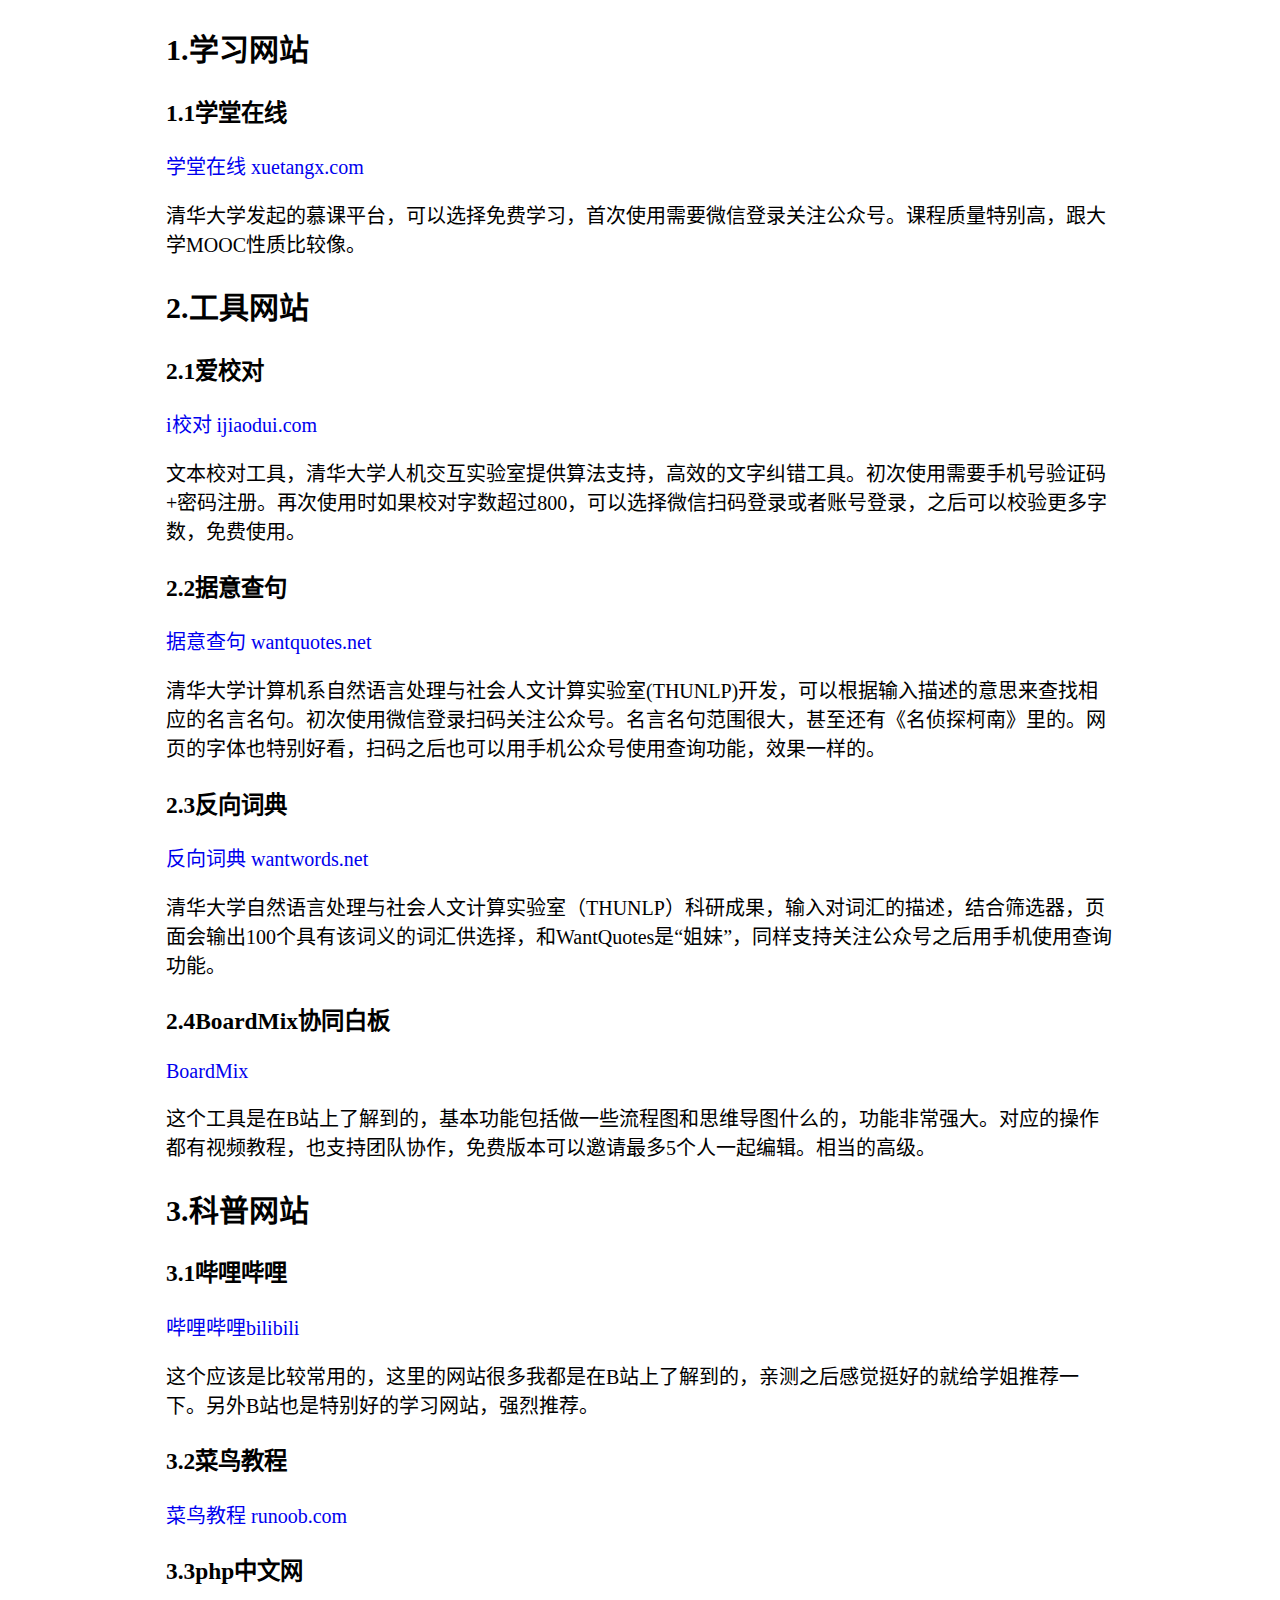
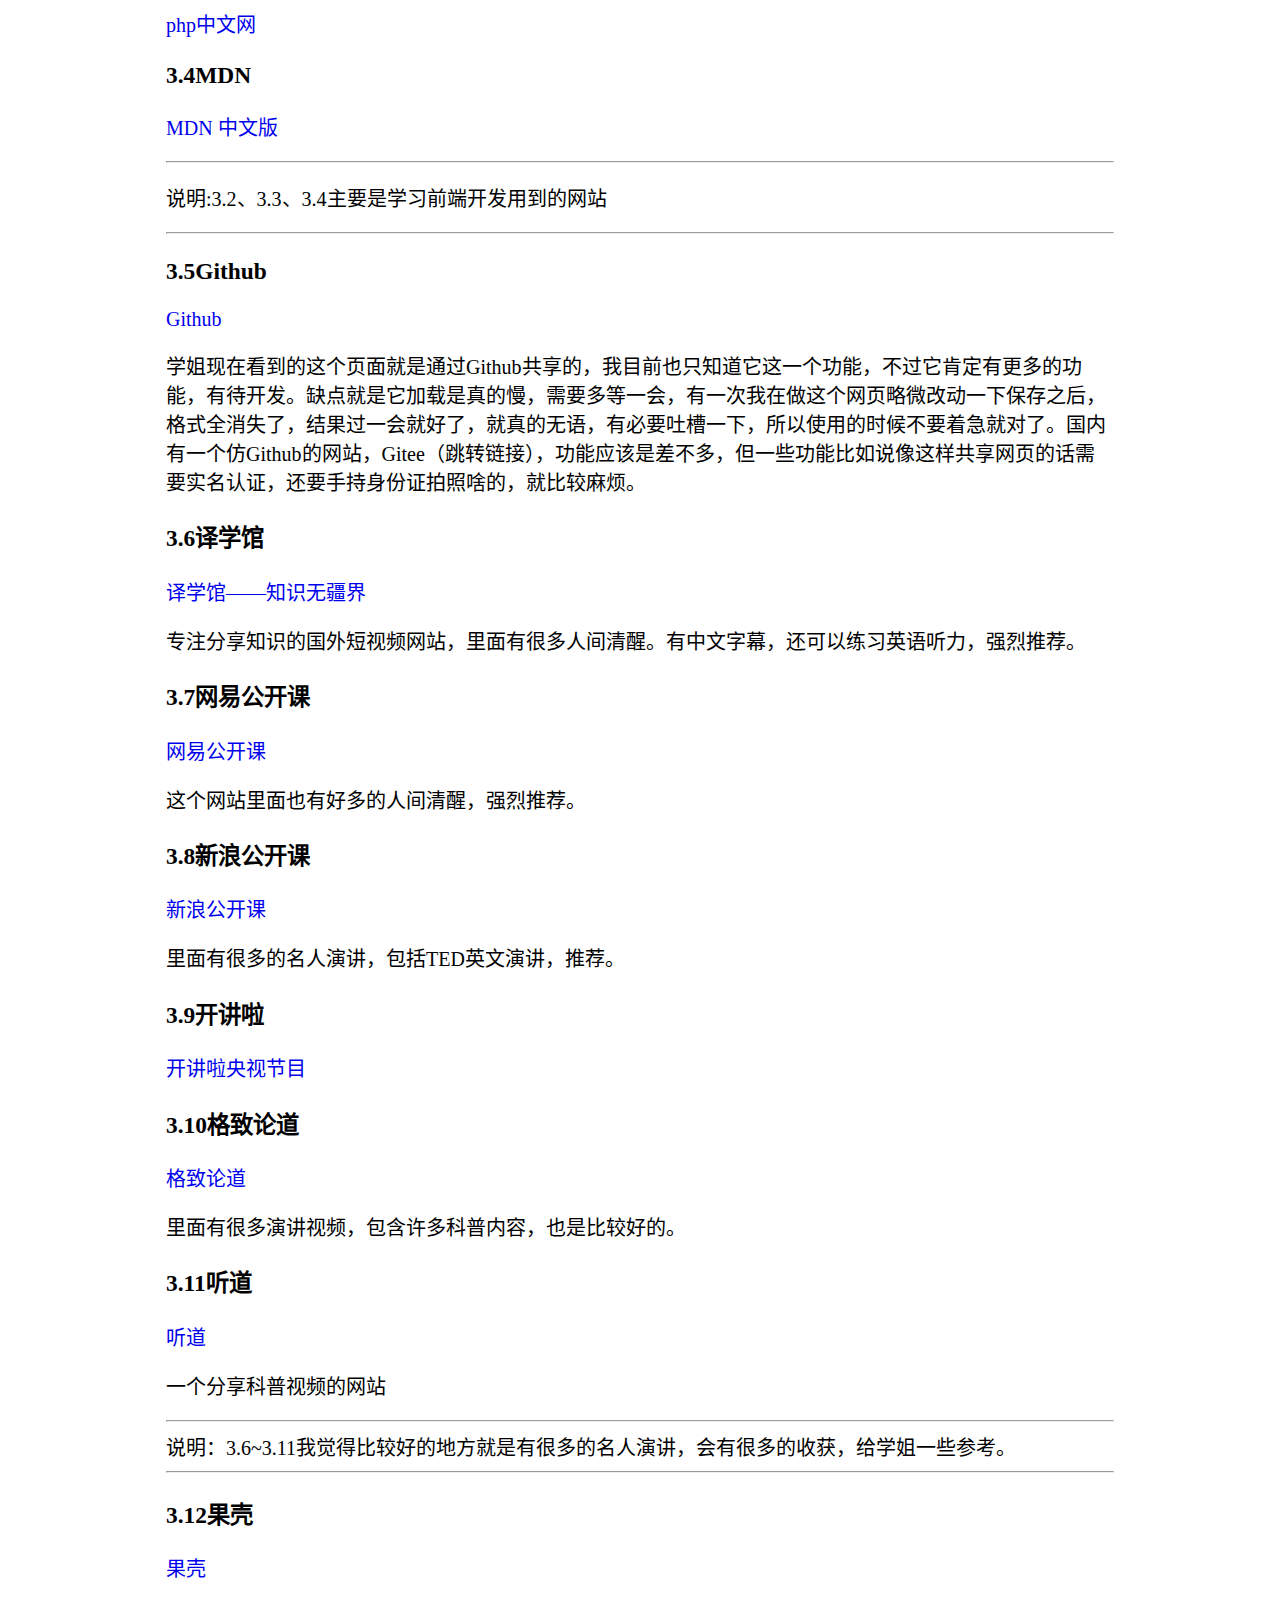
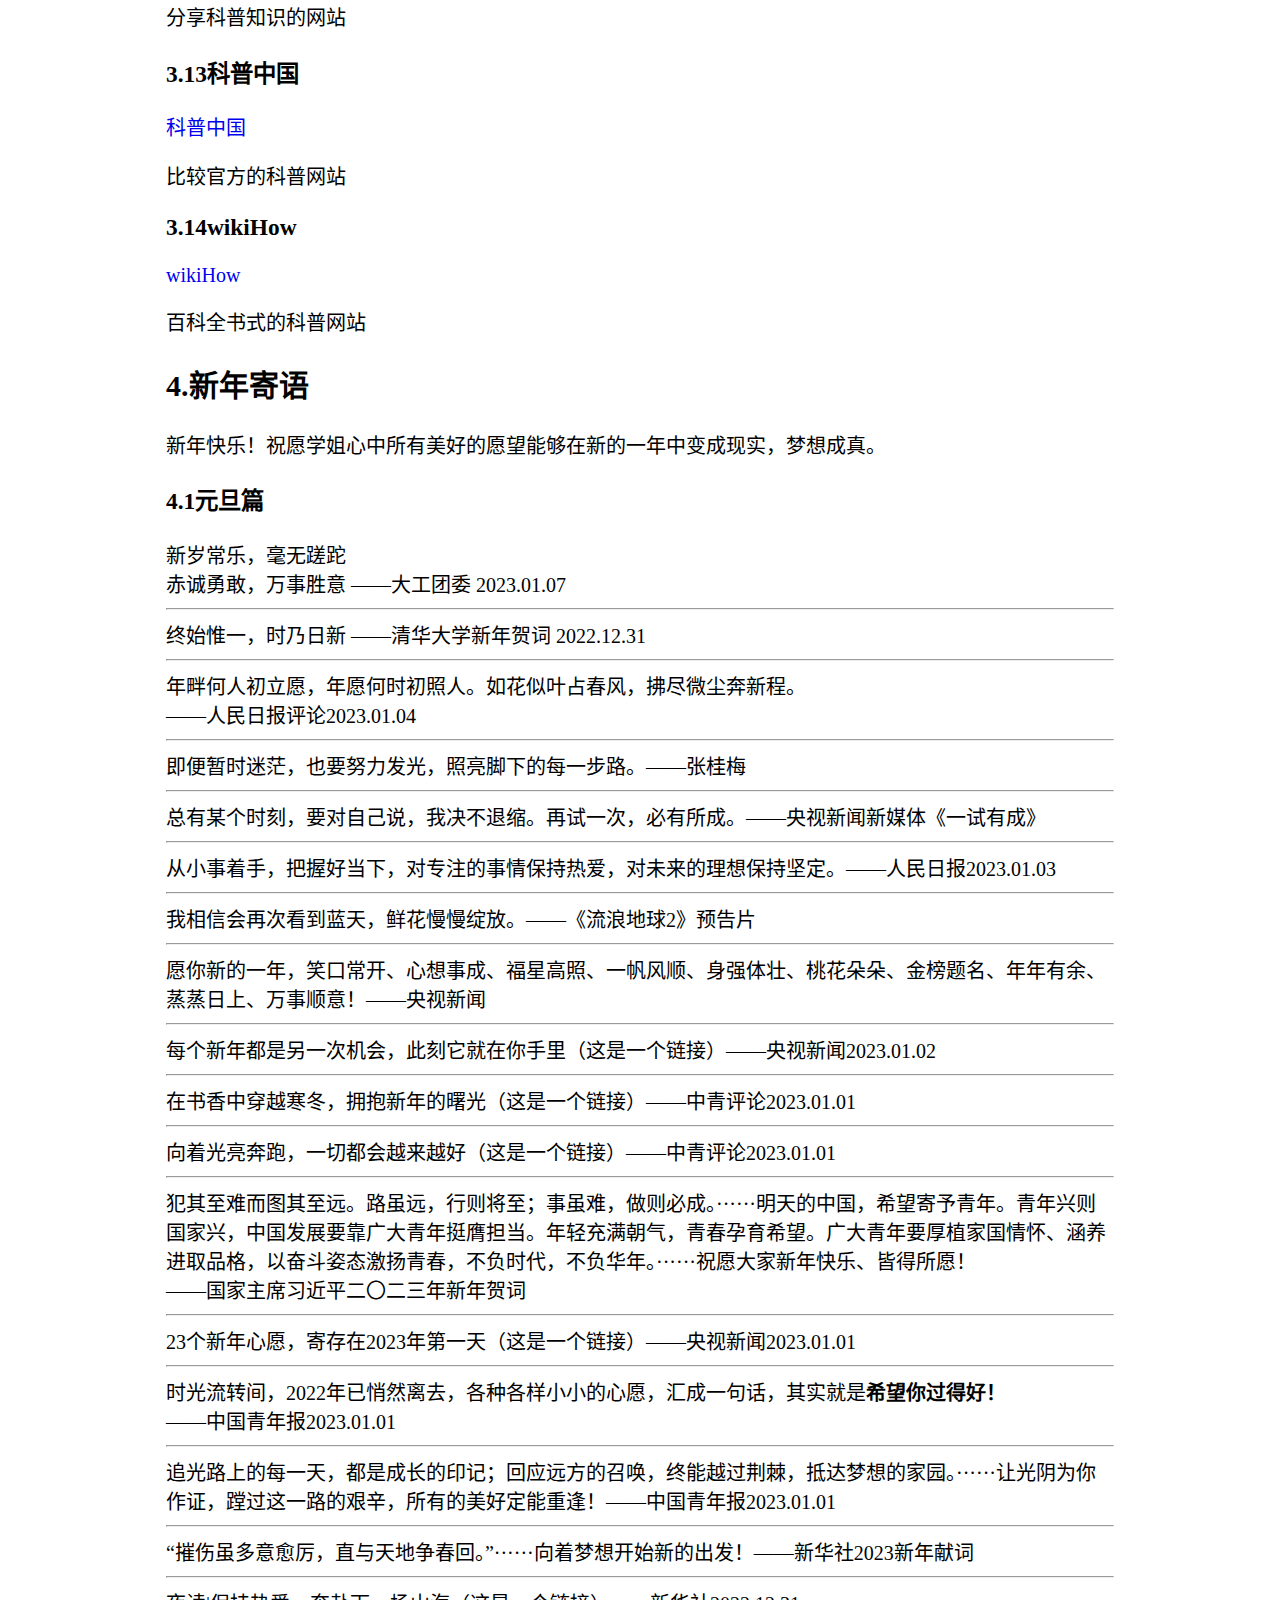
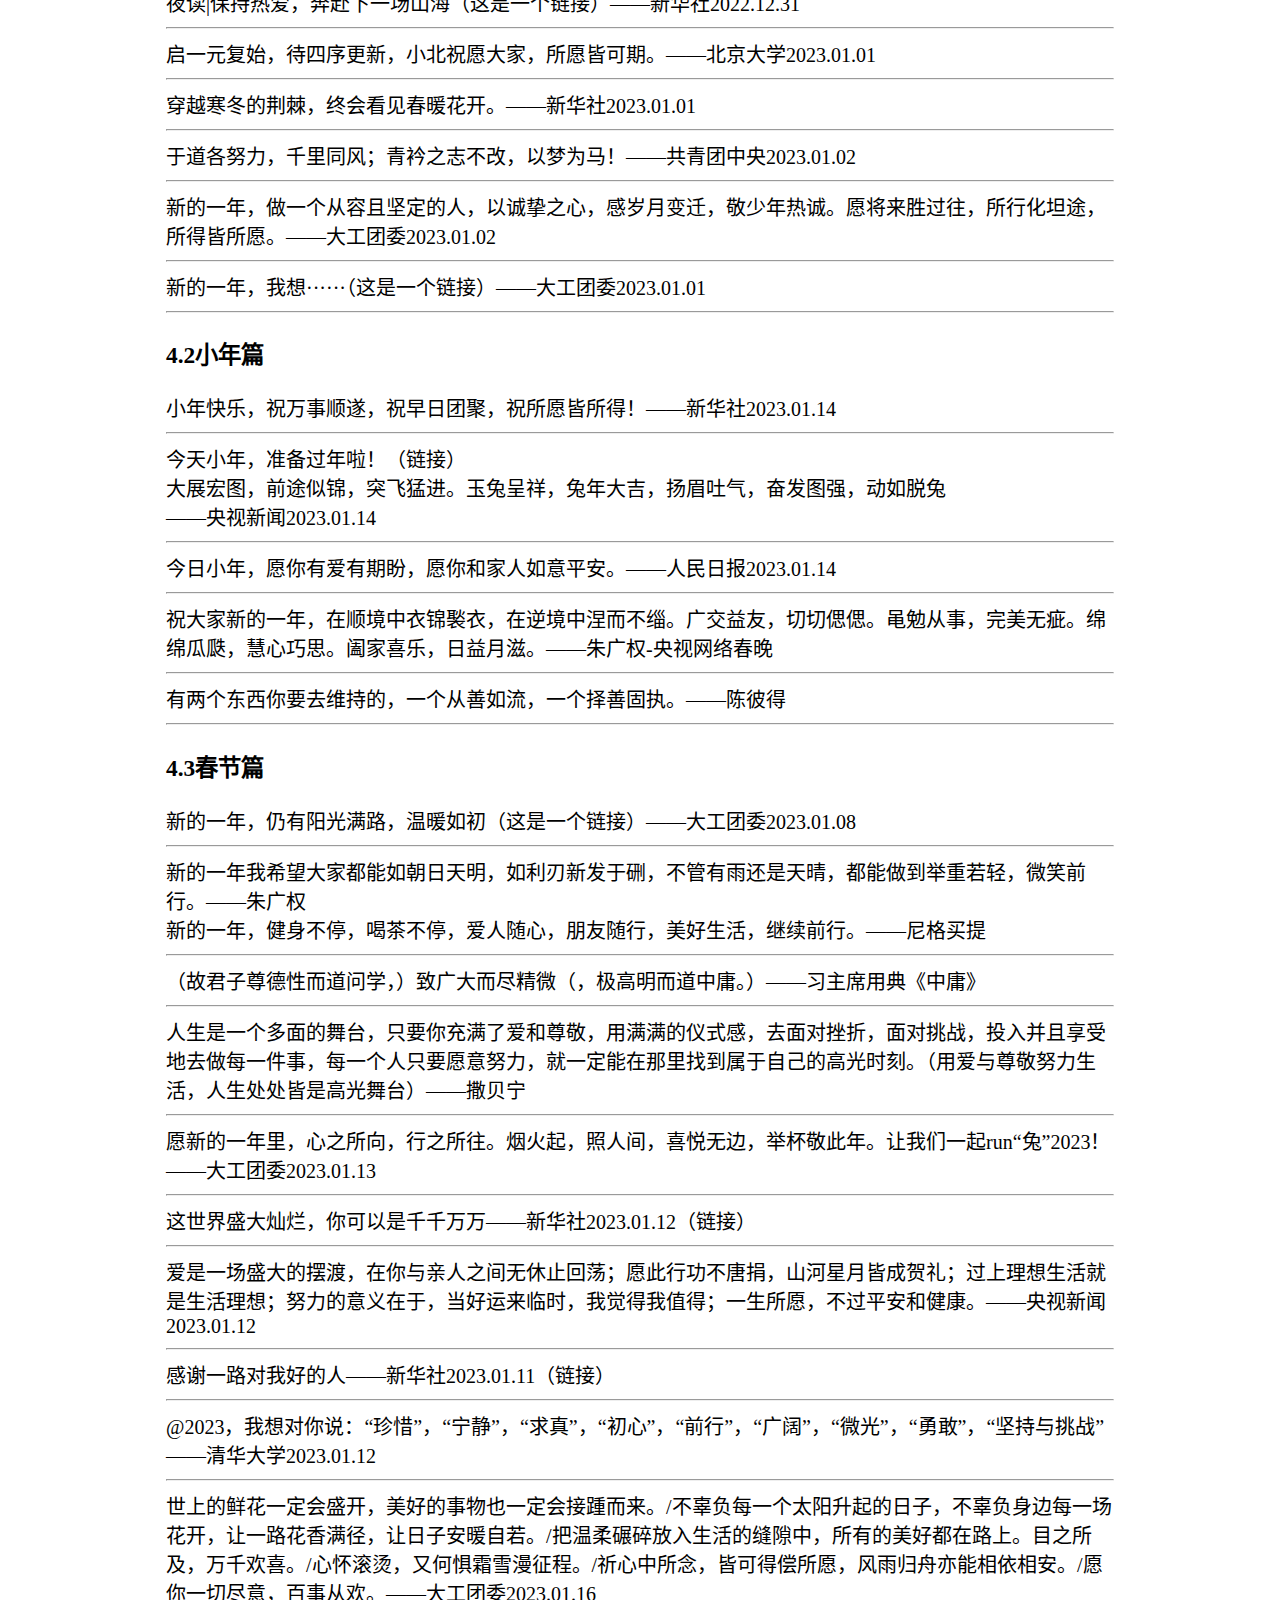
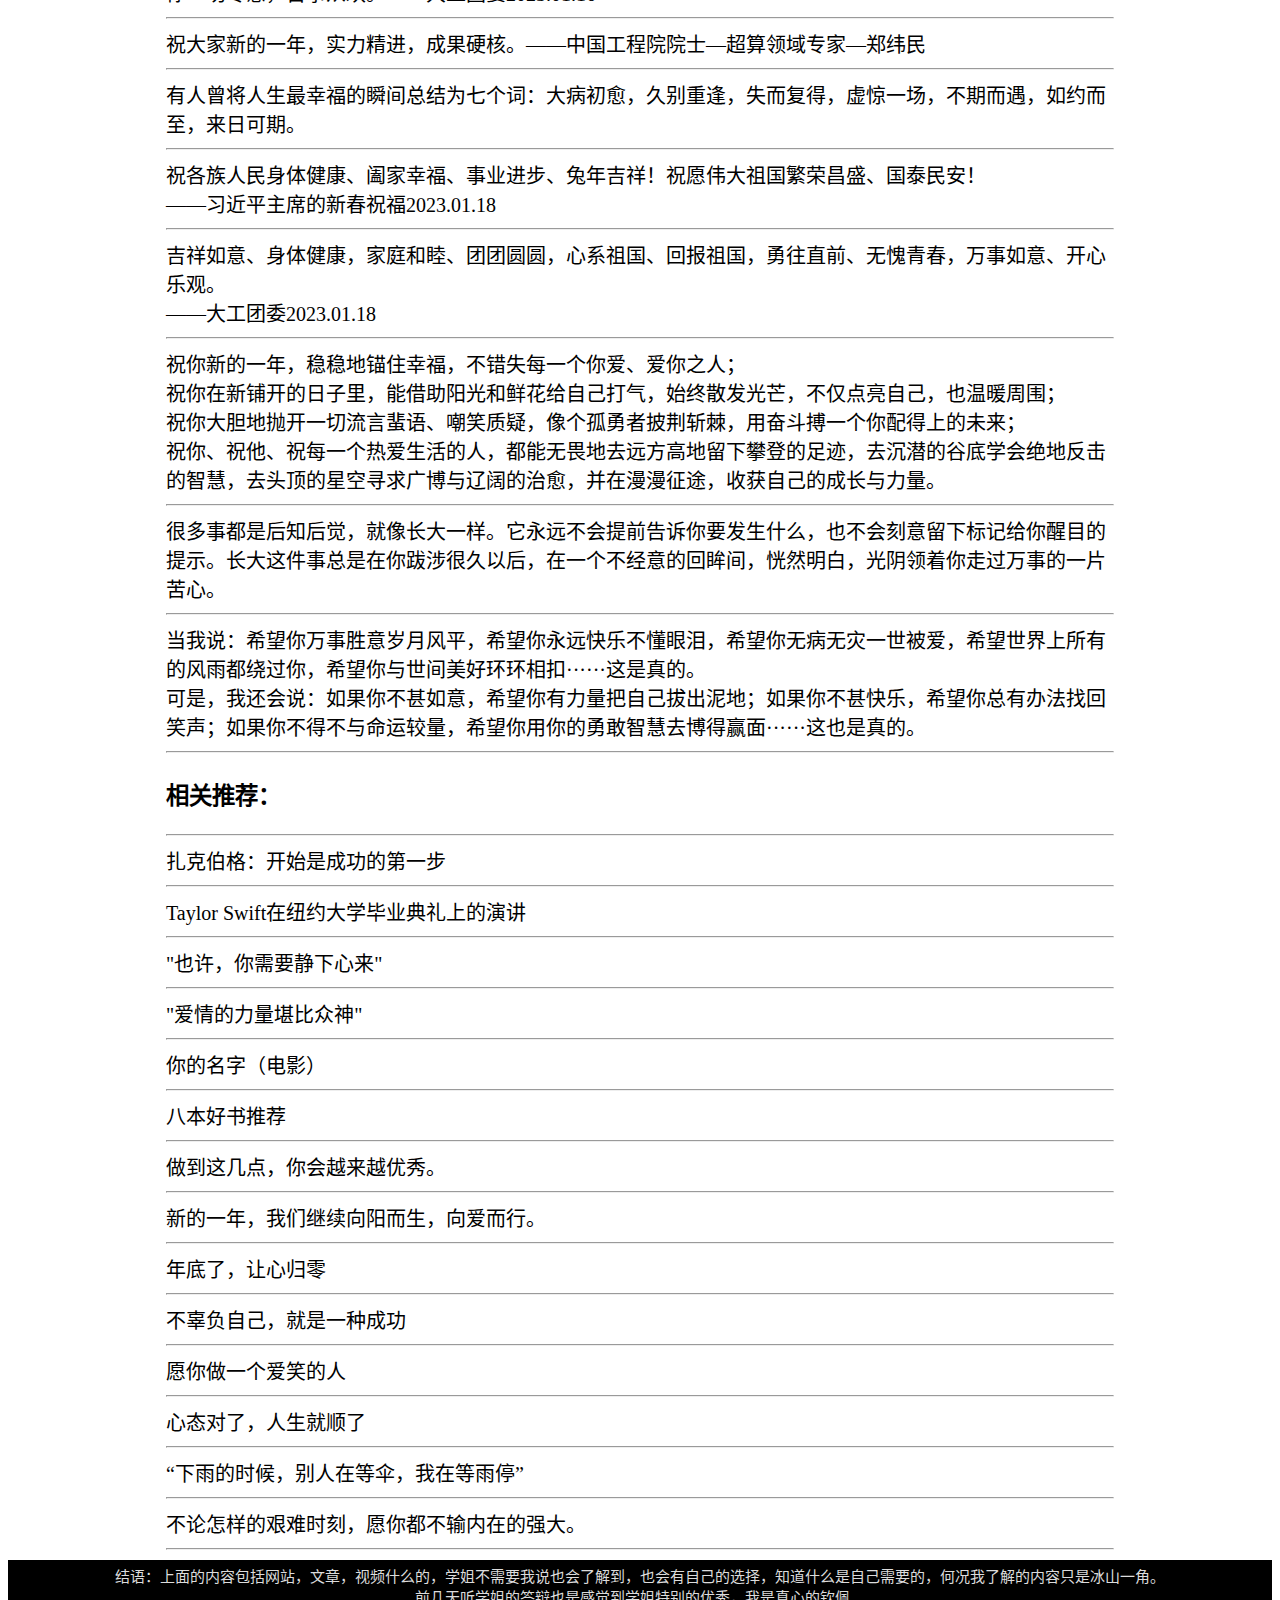
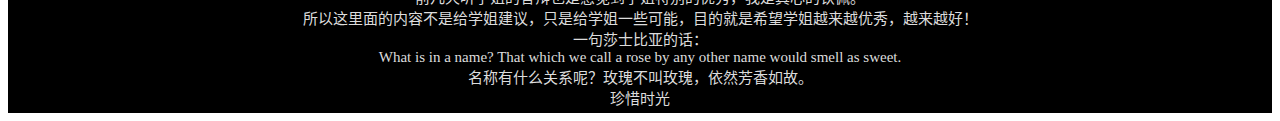
<file: happynewyear.html>
<!DOCTYPE html>
<html lang="zh-CN">
  <head>
    <meta charset="utf-8" />
    <meta http-equiv="X-UA-Compatible" content="IE=edge" />
    <meta name="viewport" content="width=device-width, initial-scale=1.0, user-scalable=no"/>
    <title>新年快乐</title>
    <meta name="author" content="珍惜，时光。" />
    <style>
body {
  font-size: 20px;
}

header {
  font-size: 60px;
  text-align:center;
  }


div{
  margin-top:10;
}
footer{
  height:fit-content;
  clear:both;
  background-color: black;
  color:gainsboro;
  font-size: 15px;
  text-align: center;
  padding:5px;
}
section{
  height:fit-content;
  width:75%;
    margin: auto;
}
a:link {
  text-decoration: none;
}
a:visited {
  text-decoration: none;
}
a:hover {
  text-decoration: underline;
}
a.one:link {
  text-decoration: none;
  color: black;
}
a.one:visited {
  text-decoration: none;
  color: black;
}
a.one:hover {
  text-decoration: underline;
  color: black;
}
    </style>
  </head>
  <body>
    
   
    <div >
      <section>
     
    <h2>1.学习网站</h2>
      <h3>1.1学堂在线</h3>
      <p>
        <a href="https://www.xuetangx.com/" target="_blank"
          >学堂在线 xuetangx.com</a
        >
      </p>

      <p>
        清华大学发起的慕课平台，可以选择免费学习，首次使用需要微信登录关注公众号。课程质量特别高，跟大学MOOC性质比较像。
      </p>
      
    <h2>2.工具网站</h2>
      <h3>2.1爱校对</h3>
      <p>
        <a href="https://www.ijiaodui.com" target="_blank"
          >i校对 ijiaodui.com</a
        >
      </p>
      <p>
        文本校对工具，清华大学人机交互实验室提供算法支持，高效的文字纠错工具。初次使用需要手机号验证码+密码注册。再次使用时如果校对字数超过800，可以选择微信扫码登录或者账号登录，之后可以校验更多字数，免费使用。
        <br />
      </p>
      <h3>2.2据意查句</h3>
      <p>
        <a href="https://wantquotes.net/" target="_blank"
          >据意查句 wantquotes.net</a
        >
      </p>
<p>清华大学计算机系自然语言处理与社会人文计算实验室(THUNLP)开发，可以根据输入描述的意思来查找相应的名言名句。初次使用微信登录扫码关注公众号。名言名句范围很大，甚至还有《名侦探柯南》里的。网页的字体也特别好看，扫码之后也可以用手机公众号使用查询功能，效果一样的。</p>
      <h3>2.3反向词典</h3>
      <p>
        <a href="https://wantwords.net/" target="_blank"
          >反向词典 wantwords.net</a
        >
      </p>
      <p>清华大学自然语言处理与社会人文计算实验室（THUNLP）科研成果，输入对词汇的描述，结合筛选器，页面会输出100个具有该词义的词汇供选择，和WantQuotes是“姐妹”，同样支持关注公众号之后用手机使用查询功能。</p>
<h3>2.4BoardMix协同白板</h3>
<p><a href="https://boardmix.cn/"target="_blank">BoardMix</a></p>
<p>这个工具是在B站上了解到的，基本功能包括做一些流程图和思维导图什么的，功能非常强大。对应的操作都有视频教程，也支持团队协作，免费版本可以邀请最多5个人一起编辑。相当的高级。</p>

 
<h2>3.科普网站</h2>
      <h3>3.1哔哩哔哩</h3>
      <p><a href="https://www.bilibili.com/" target="_blank">哔哩哔哩bilibili</a></p>
      <p>这个应该是比较常用的，这里的网站很多我都是在B站上了解到的，亲测之后感觉挺好的就给学姐推荐一下。另外B站也是特别好的学习网站，强烈推荐。</p>
      <h3>3.2菜鸟教程</h2>
      <p>
        <a href="https://www.runoob.com/" target="_blank"
          >菜鸟教程 runoob.com</a
        >
      </p>
     
     
<h3>3.3php中文网</h3>
<p><a href="https://www.php.cn/"target="_blank">php中文网</a></p>

      <h3>3.4MDN</h3>
      <p><a href="https://developer.mozilla.org/zh-CN/"target="_blank">MDN 中文版</a></p>
     
      <hr>
      <p>说明:3.2、3.3、3.4主要是学习前端开发用到的网站</p>
      <hr>
      <h3>3.5Github</h3>
      <p><a href="https://github.com/"target="_blank">Github</a></p>
      <p>学姐现在看到的这个页面就是通过Github共享的，我目前也只知道它这一个功能，不过它肯定有更多的功能，有待开发。缺点就是它加载是真的慢，需要多等一会，有一次我在做这个网页略微改动一下保存之后，格式全消失了，结果过一会就好了，就真的无语，有必要吐槽一下，所以使用的时候不要着急就对了。国内有一个仿Github的网站，<a href="https://gitee.com/" target="_blank" class="one">Gitee</a>（跳转链接），功能应该是差不多，但一些功能比如说像这样共享网页的话需要实名认证，还要手持身份证拍照啥的，就比较麻烦。</p>
     <h3>3.6译学馆</h3>
     <p><a href="https://www.yxgapp.com/"target="_blank">译学馆——知识无疆界</a></p>
     <p>专注分享知识的国外短视频网站，里面有很多人间清醒。有中文字幕，还可以练习英语听力，强烈推荐。</p>      
     <h3>3.7网易公开课</h3>
     <p><a href="https://open.163.com/"target="_blank">网易公开课</a></p>
     <p>这个网站里面也有好多的人间清醒，强烈推荐。</p>
     <h3>3.8新浪公开课</h3>
     <p><a href="https://open.sina.com.cn/"target="_blank">新浪公开课</a></p>
     <p>里面有很多的名人演讲，包括TED英文演讲，推荐。</p>
     <h3>3.9开讲啦</h3>
     <p><a href="https://tv.cctv.com/lm/kjl/"target="_blank">开讲啦央视节目</a></p>
     <h3>3.10格致论道</h3>
     <p><a href="http://self.org.cn/"target="_blank">格致论道</a></p>
     <p>里面有很多演讲视频，包含许多科普内容，也是比较好的。</p>
     <h3>3.11听道</h3>
     <p><a href="http://www.tndao.com/"target="_blank">听道</a></p>
     <p>一个分享科普视频的网站</p>
     
     <hr>说明：3.6~3.11我觉得比较好的地方就是有很多的名人演讲，会有很多的收获，给学姐一些参考。<hr>
     <h3>3.12果壳</h3>
     <p><a href="https://www.guokr.com/"target="_blank">果壳</a></p>
     <p>分享科普知识的网站</p>
     <h3>3.13科普中国</h3>
     <p><a href="https://www.kepuchina.cn/"target="_blank">科普中国</a></p>
     <p>比较官方的科普网站</p>
     <h3>3.14wikiHow</h3>
     <p><a href="https://zh.wikihow.com/"target="_blank">wikiHow</a></p>
     <p>百科全书式的科普网站</p>
     <h2>4.新年寄语</h2>
     <p>新年快乐！祝愿学姐心中所有美好的愿望能够在新的一年中变成现实，梦想成真。</p>
     <h3>4.1元旦篇</h3>
     <div class="zhufu" line-height: 35px;>
        新岁常乐，毫无蹉跎<br/>赤诚勇敢，万事胜意 ——大工团委 2023.01.07<br/><hr>终始惟一，时乃日新 ——清华大学新年贺词 2022.12.31<br/><hr>年畔何人初立愿，年愿何时初照人。如花似叶占春风，拂尽微尘奔新程。<br/>——人民日报评论2023.01.04<br/><hr>即便暂时迷茫，也要努力发光，照亮脚下的每一步路。——张桂梅<br/><hr>总有某个时刻，要对自己说，我决不退缩。再试一次，必有所成。——央视新闻新媒体《一试有成》<br/><hr>从小事着手，把握好当下，对专注的事情保持热爱，对未来的理想保持坚定。——人民日报2023.01.03    
        <br/><hr>我相信会再次看到蓝天，鲜花慢慢绽放。——《流浪地球2》预告片<br/><hr>愿你新的一年，笑口常开、心想事成、福星高照、一帆风顺、身强体壮、桃花朵朵、金榜题名、年年有余、蒸蒸日上、万事顺意！——央视新闻<br/><hr><a href="https://mp.weixin.qq.com/s/jRZ7isR4wTOQ4DZMiSR-RQ
" target="_blank" class="one">每个新年都是另一次机会，此刻它就在你手里（这是一个链接）</a>——央视新闻2023.01.02<br/><hr>
        <a href="https://mp.weixin.qq.com/s/VoDKAvwmEgWITTTz7PPfIA
" target="_blank" class="one">在书香中穿越寒冬，拥抱新年的曙光（这是一个链接）</a>——中青评论2023.01.01<br/><hr>
<a href="https://mp.weixin.qq.com/s/iF8V5uucvljKYeYB9o_ZJw
" target="_blank" class="one">向着光亮奔跑，一切都会越来越好（这是一个链接）</a>——中青评论2023.01.01<br/><hr>
犯其至难而图其至远。路虽远，行则将至；事虽难，做则必成。······明天的中国，希望寄予青年。青年兴则国家兴，中国发展要靠广大青年挺膺担当。年轻充满朝气，青春孕育希望。广大青年要厚植家国情怀、涵养进取品格，以奋斗姿态激扬青春，不负时代，不负华年。······祝愿大家新年快乐、皆得所愿！<br/>——国家主席习近平二〇二三年新年贺词<br/><hr>
<a href="https://mp.weixin.qq.com/s/njQYqk7Ypu7pn12jJkN3UA
" target="_blank" class="one">23个新年心愿，寄存在2023年第一天（这是一个链接）</a>——央视新闻2023.01.01<br/><hr>
时光流转间，2022年已悄然离去，各种各样小小的心愿，汇成一句话，其实就是<b>希望你过得好！</b><br/>——中国青年报2023.01.01<br/><hr>
追光路上的每一天，都是成长的印记；回应远方的召唤，终能越过荆棘，抵达梦想的家园。······让光阴为你作证，蹚过这一路的艰辛，所有的美好定能重逢！——中国青年报2023.01.01<br/><hr>
“摧伤虽多意愈厉，直与天地争春回。”······向着梦想开始新的出发！——新华社2023新年献词<br/><hr>
<a href="https://mp.weixin.qq.com/s/eOTFUTeYPZXuzcUfgeCa_g
" target="_blank" class="one">夜读|保持热爱，奔赴下一场山海（这是一个链接）</a>——新华社2022.12.31<br/><hr>
启一元复始，待四序更新，小北祝愿大家，所愿皆可期。——北京大学2023.01.01<br/><hr>
穿越寒冬的荆棘，终会看见春暖花开。——新华社2023.01.01<br/><hr>
于道各努力，千里同风；青衿之志不改，以梦为马！——共青团中央2023.01.02<br/><hr>
新的一年，做一个从容且坚定的人，以诚挚之心，感岁月变迁，敬少年热诚。愿将来胜过往，所行化坦途，所得皆所愿。——大工团委2023.01.02<br/><hr>
<a href="https://mp.weixin.qq.com/s/CxBztjBgCfdl-mdR26EaWg
" target="_blank" class="one">新的一年，我想······（这是一个链接）</a>——大工团委2023.01.01<br/><hr>
<h3>4.2小年篇</h3>
小年快乐，祝万事顺遂，祝早日团聚，祝所愿皆所得！——新华社2023.01.14<br/><hr>
<a href="https://mp.weixin.qq.com/s/ReaVByX_t3ImG222Pi-maw"target="_blank"class="one">今天小年，准备过年啦！</a>（链接）<br/>大展宏图，前途似锦，突飞猛进。玉兔呈祥，兔年大吉，扬眉吐气，奋发图强，动如脱兔<br/>——央视新闻2023.01.14<br/><hr>
今日小年，愿你有爱有期盼，愿你和家人如意平安。——人民日报2023.01.14<br/><hr>
祝大家新的一年，在顺境中衣锦褧衣，在逆境中涅而不缁。广交益友，切切偲偲。黾勉从事，完美无疵。绵绵瓜瓞，慧心巧思。阖家喜乐，日益月滋。——朱广权-央视网络春晚<br/><hr>
有两个东西你要去维持的，一个从善如流，一个择善固执。——陈彼得<br/><hr>
<h3>4.3春节篇</h3>
<a href="https://mp.weixin.qq.com/s/okQ6iANwh_o8HtKQHDI8Yg"target="_blank"class="one">新的一年，仍有阳光满路，温暖如初（这是一个链接）</a>——大工团委2023.01.08<br/><hr>
新的一年我希望大家都能如朝日天明，如利刃新发于硎，不管有雨还是天晴，都能做到举重若轻，微笑前行。——朱广权<br/>新的一年，健身不停，喝茶不停，爱人随心，朋友随行，美好生活，继续前行。——尼格买提<br/><hr>
（故君子尊德性而道问学，）致广大而尽精微（，极高明而道中庸。）——习主席用典《中庸》<br/><hr>
人生是一个多面的舞台，只要你充满了爱和尊敬，用满满的仪式感，去面对挫折，面对挑战，投入并且享受地去做每一件事，每一个人只要愿意努力，就一定能在那里找到属于自己的高光时刻。（用爱与尊敬努力生活，人生处处皆是高光舞台）——撒贝宁<br/><hr>
愿新的一年里，心之所向，行之所往。烟火起，照人间，喜悦无边，举杯敬此年。让我们一起run“兔”2023！——大工团委2023.01.13<br/><hr>
<a href="https://mp.weixin.qq.com/s/5WydUFzWoUT0jPCvuwW2GQ"target="_blank"class="one">这世界盛大灿烂，你可以是千千万万</a>——新华社2023.01.12（链接）<br/><hr>
爱是一场盛大的摆渡，在你与亲人之间无休止回荡；愿此行功不唐捐，山河星月皆成贺礼；过上理想生活就是生活理想；努力的意义在于，当好运来临时，我觉得我值得；一生所愿，不过平安和健康。——央视新闻2023.01.12<br/><hr>
<a href="https://mp.weixin.qq.com/s/sl6BetH5jyUsU6dCPNH0fw"target="_blank"class="one">感谢一路对我好的人</a>——新华社2023.01.11（链接）<br/><hr>
@2023，我想对你说：“珍惜”，“宁静”，“求真”，“初心”，“前行”，“广阔”，“微光”，“勇敢”，“坚持与挑战”——清华大学2023.01.12<br/><hr>
世上的鲜花一定会盛开，美好的事物也一定会接踵而来。/不辜负每一个太阳升起的日子，不辜负身边每一场花开，让一路花香满径，让日子安暖自若。/把温柔碾碎放入生活的缝隙中，所有的美好都在路上。目之所及，万千欢喜。/心怀滚烫，又何惧霜雪漫征程。/祈心中所念，皆可得偿所愿，风雨归舟亦能相依相安。/愿你一切尽意，百事从欢。——大工团委2023.01.16<br/><hr>
祝大家新的一年，实力精进，成果硬核。——中国工程院院士—超算领域专家—郑纬民<br/><hr>
有人曾将人生最幸福的瞬间总结为七个词：大病初愈，久别重逢，失而复得，虚惊一场，不期而遇，如约而至，来日可期。<br/><hr>
祝各族人民身体健康、阖家幸福、事业进步、兔年吉祥！祝愿伟大祖国繁荣昌盛、国泰民安！<br/>——习近平主席的新春祝福2023.01.18<br/><hr>
吉祥如意、身体健康，家庭和睦、团团圆圆，心系祖国、回报祖国，勇往直前、无愧青春，万事如意、开心乐观。<br/>——大工团委2023.01.18<br/><hr>   
祝你新的一年，稳稳地锚住幸福，不错失每一个你爱、爱你之人；<br/>祝你在新铺开的日子里，能借助阳光和鲜花给自己打气，始终散发光芒，不仅点亮自己，也温暖周围；<br/>祝你大胆地抛开一切流言蜚语、嘲笑质疑，像个孤勇者披荆斩棘，用奋斗搏一个你配得上的未来；<br/>祝你、祝他、祝每一个热爱生活的人，都能无畏地去远方高地留下攀登的足迹，去沉潜的谷底学会绝地反击的智慧，去头顶的星空寻求广博与辽阔的治愈，并在漫漫征途，收获自己的成长与力量。<br/><hr>
很多事都是后知后觉，就像长大一样。它永远不会提前告诉你要发生什么，也不会刻意留下标记给你醒目的提示。长大这件事总是在你跋涉很久以后，在一个不经意的回眸间，恍然明白，光阴领着你走过万事的一片苦心。<br/><hr>
当我说：希望你万事胜意岁月风平，希望你永远快乐不懂眼泪，希望你无病无灾一世被爱，希望世界上所有的风雨都绕过你，希望你与世间美好环环相扣······这是真的。<br/>可是，我还会说：如果你不甚如意，希望你有力量把自己拔出泥地；如果你不甚快乐，希望你总有办法找回笑声；如果你不得不与命运较量，希望你用你的勇敢智慧去博得赢面······这也是真的。<br/><hr>      
       <h3>相关推荐：</h3><hr>
<a href="https://b23.tv/8cn09GL"target="_blank" class="one">扎克伯格：开始是成功的第一步</a><br/><hr>
<a href="https://b23.tv/6gDg5mZ"target="_blank" class="one">Taylor Swift在纽约大学毕业典礼上的演讲</a><br/><hr>
<a href="https://b23.tv/SuZWnSK"target="_blank" class="one">"也许，你需要静下心来"</a><br/><hr>
<a href="https://b23.tv/hDmDuQ8"target="_blank" class="one">"爱情的力量堪比众神"</a><br/><hr>
<a href="https://b23.tv/ep118250"target="_blank"class="one">你的名字（电影）</a><br/><hr>
<a href="https://mp.weixin.qq.com/s/pmfTGdhopHAeFLQYMk09pw"target="_blank"class="one">八本好书推荐</a><br/><hr>
<a href="https://mp.weixin.qq.com/s/8wIq2P98fT_ryJUUWx9ORw"target="_blank"class="one">做到这几点，你会越来越优秀。</a><br/><hr>
<a href="https://mp.weixin.qq.com/s/69PaMhR6-tjOEnPZqFP48Q"target="_blank"class="one">新的一年，我们继续向阳而生，向爱而行。</a><br/><hr>
<a href="https://mp.weixin.qq.com/s/MTvHKFdnDVwfr3Ebmp58xQ"target="_blank"class="one">年底了，让心归零</a><br/><hr>
<a href="https://mp.weixin.qq.com/s/RmL84nRPlIOGQvt8nkzoTA"target="_blank"class="one">不辜负自己，就是一种成功</a><br/><hr>
<a href="https://mp.weixin.qq.com/s/TcGTH7N6jONjwNUAaB-FGQ"target="_blank"class="one">愿你做一个爱笑的人</a><br/><hr>  
<a href="https://mp.weixin.qq.com/s/etdClLICVpzgY8qKz8gkAw"target="_blank"class="one">心态对了，人生就顺了</a><br/><hr>    
<a href="https://mp.weixin.qq.com/s/rPxdUp5ON3B5hX2etV0rDQ"target="_blank"class="one">“下雨的时候，别人在等伞，我在等雨停”</a><br/><hr>
<a href="https://mp.weixin.qq.com/s/Fo4Qgjtosa29iR1yTeOpQQ"target="_blank"class="one">不论怎样的艰难时刻，愿你都不输内在的强大。</a><br/><hr>     
       </section>

   
</div>
<footer>结语：上面的内容包括网站，文章，视频什么的，学姐不需要我说也会了解到，也会有自己的选择，知道什么是自己需要的，何况我了解的内容只是冰山一角。<br/>前几天听学姐的答辩也是感觉到学姐特别的优秀，我是真心的钦佩。<br/>所以这里面的内容不是给学姐建议，只是给学姐一些可能，目的就是希望学姐越来越优秀，越来越好！<br>一句莎士比亚的话：<br/>What is in a name? That which we call a rose by any other name would smell as sweet.<br/> 名称有什么关系呢？玫瑰不叫玫瑰，依然芳香如故。<br/>珍惜时光
</footer>

    
    

  </body>
 
</html>
</file>
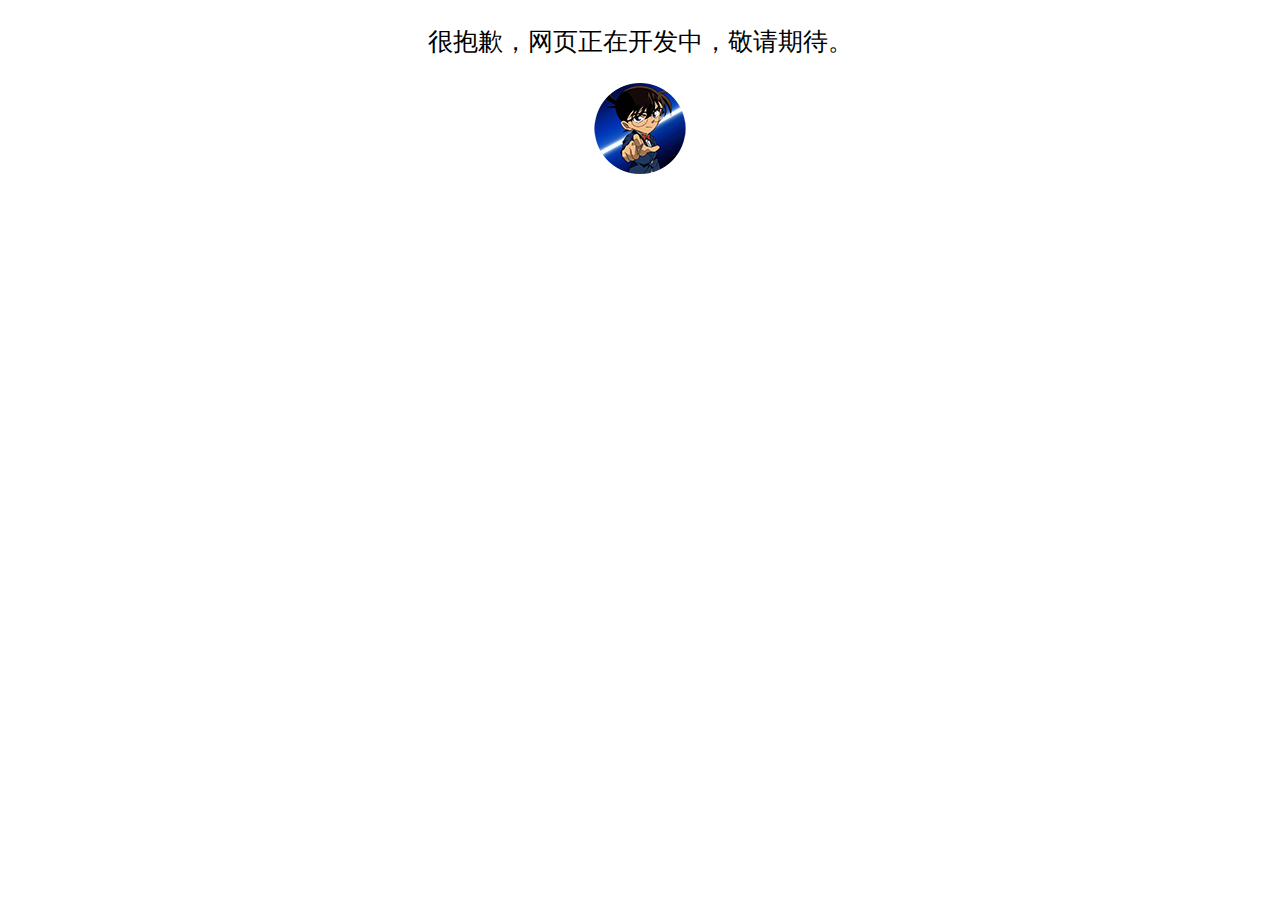
<file: zishen.html>
<!DOCTYPE html>
<html>
<head>
	<meta charset="utf-8">
	<title>祝好</title>
	<link rel="shortcut icon" type="image/x-icon" href="images\logo.png">
<style type="text/css">
	p{
		text-align: center;
		font-size: 25px;
	}
	.image{background: url(images/hao.png);width:100px;height:91px;margin:0 auto;}
</style>
</head>
<body>
<p>很抱歉，网页正在开发中，敬请期待。</p>
<div class="image"></div>
</body>
</html>
</file>
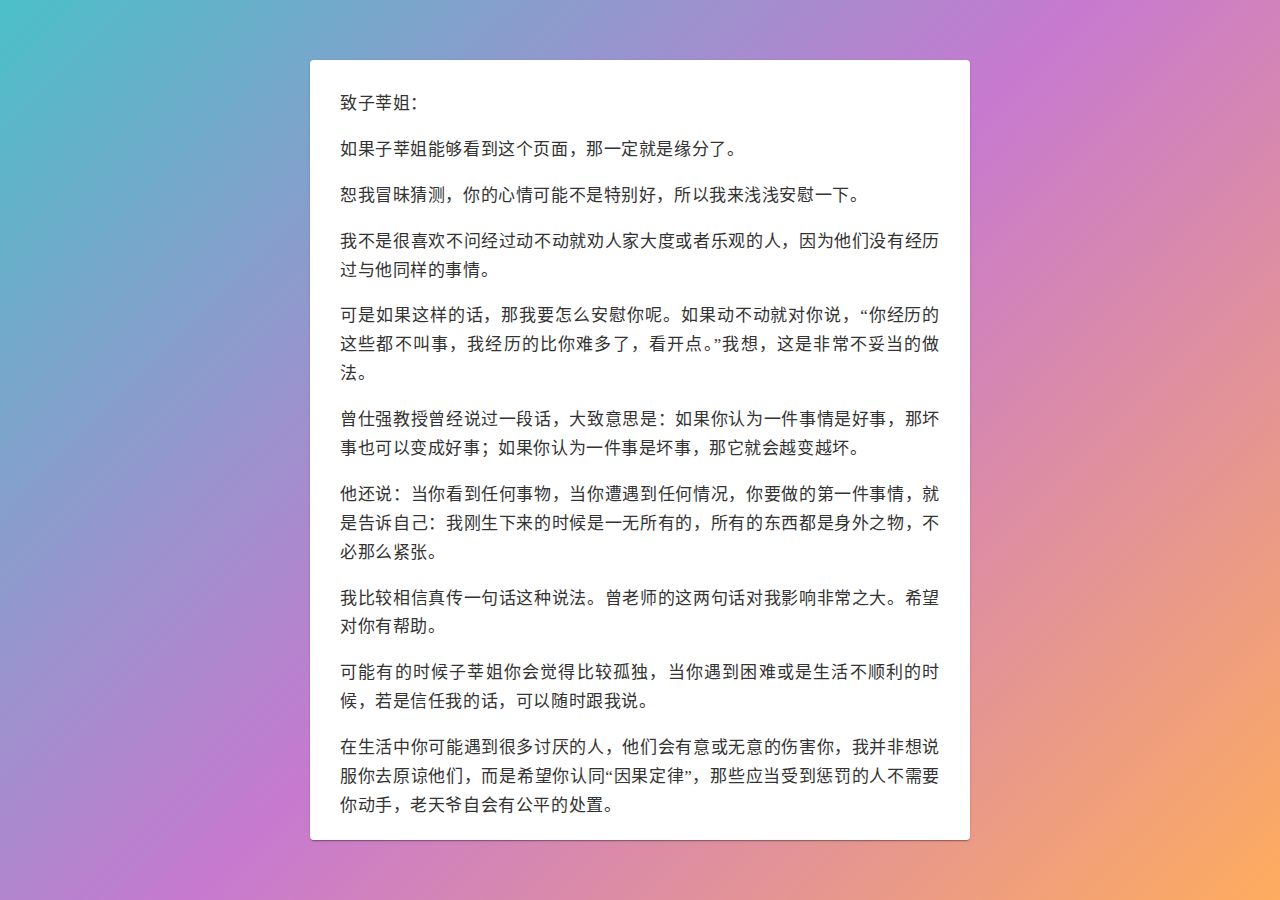
<file: 信.html>
<html lang="zh-CN"><head>
    <meta http-equiv="Content-Type" content="text/html;charset=utf-8">
    <meta http-equiv="X-UA-Compatible" content="IE=edge,chrome=1">
    <meta charset="utf-8">
    <title>致子莘姐</title>
    <meta name="description" content="致子莘姐">
    <meta name="viewport" content="width=device-width, initial-scale=1">
    <style>
      body {
        margin: 0;
        height: 100vh;
        display: flex;
        align-items: center;
        justify-content: center;
        background: linear-gradient(135deg, #4bc0c8, #c779d0, #feac5e);
      }
      .box {
        height: 80vh;
        width: 70%;
        max-width: 600px;
        background-color: #fff;
        padding: 30px;
        border-radius: 4px;
        box-shadow: rgb(0 0 0 / 20%) 0px 2px 1px -1px,
          rgb(0 0 0 / 14%) 0px 1px 1px 0px, rgb(0 0 0 / 12%) 0px 1px 3px 0px;
        overflow-wrap: break-word;
        word-wrap: break-word;
        hyphens: auto;
        text-align: justify;
        color: #333;
        font-size: 17px;
        line-height: 1.7;
        letter-spacing: 0.034em;
        font-family: "思源黑体";
        overflow-y: scroll;
      }
      .box::-webkit-scrollbar {
        display: none; /* Chrome Safari */
      }
    </style>
  </head>

  <body>
    <div class="box">
      <div>致子莘姐：</div>
      <p>如果子莘姐能够看到这个页面，那一定就是缘分了。</p>
      <p>恕我冒昧猜测，你的心情可能不是特别好，所以我来浅浅安慰一下。</p>
      <p>我不是很喜欢不问经过动不动就劝人家大度或者乐观的人，因为他们没有经历过与他同样的事情。</p>
      <p>可是如果这样的话，那我要怎么安慰你呢。如果动不动就对你说，“你经历的这些都不叫事，我经历的比你难多了，看开点。”我想，这是非常不妥当的做法。</p>
    
      <p>
        曾仕强教授曾经说过一段话，大致意思是：如果你认为一件事情是好事，那坏事也可以变成好事；如果你认为一件事是坏事，那它就会越变越坏。
      </p>
      <p>他还说：当你看到任何事物，当你遭遇到任何情况，你要做的第一件事情，就是告诉自己：我刚生下来的时候是一无所有的，所有的东西都是身外之物，不必那么紧张。</p>
      <p>我比较相信真传一句话这种说法。曾老师的这两句话对我影响非常之大。希望对你有帮助。</p>
      <p>可能有的时候子莘姐你会觉得比较孤独，当你遇到困难或是生活不顺利的时候，若是信任我的话，可以随时跟我说。</p>
        <p>在生活中你可能遇到很多讨厌的人，他们会有意或无意的伤害你，我并非想说服你去原谅他们，而是希望你认同“因果定律”，那些应当受到惩罚的人不需要你动手，老天爷自会有公平的处置。</p>
        <p>我希望你做的，就是时刻不忘种下善因。</p>
     
        <p>这也就是“自事其心者，哀乐不易施乎前，知其不可奈何而安之若命，德之至也”</p>
        <p>共勉</p>
         <p style="text-align: right">于耀翔</p>
    </div>
  

</body></html>
</file>
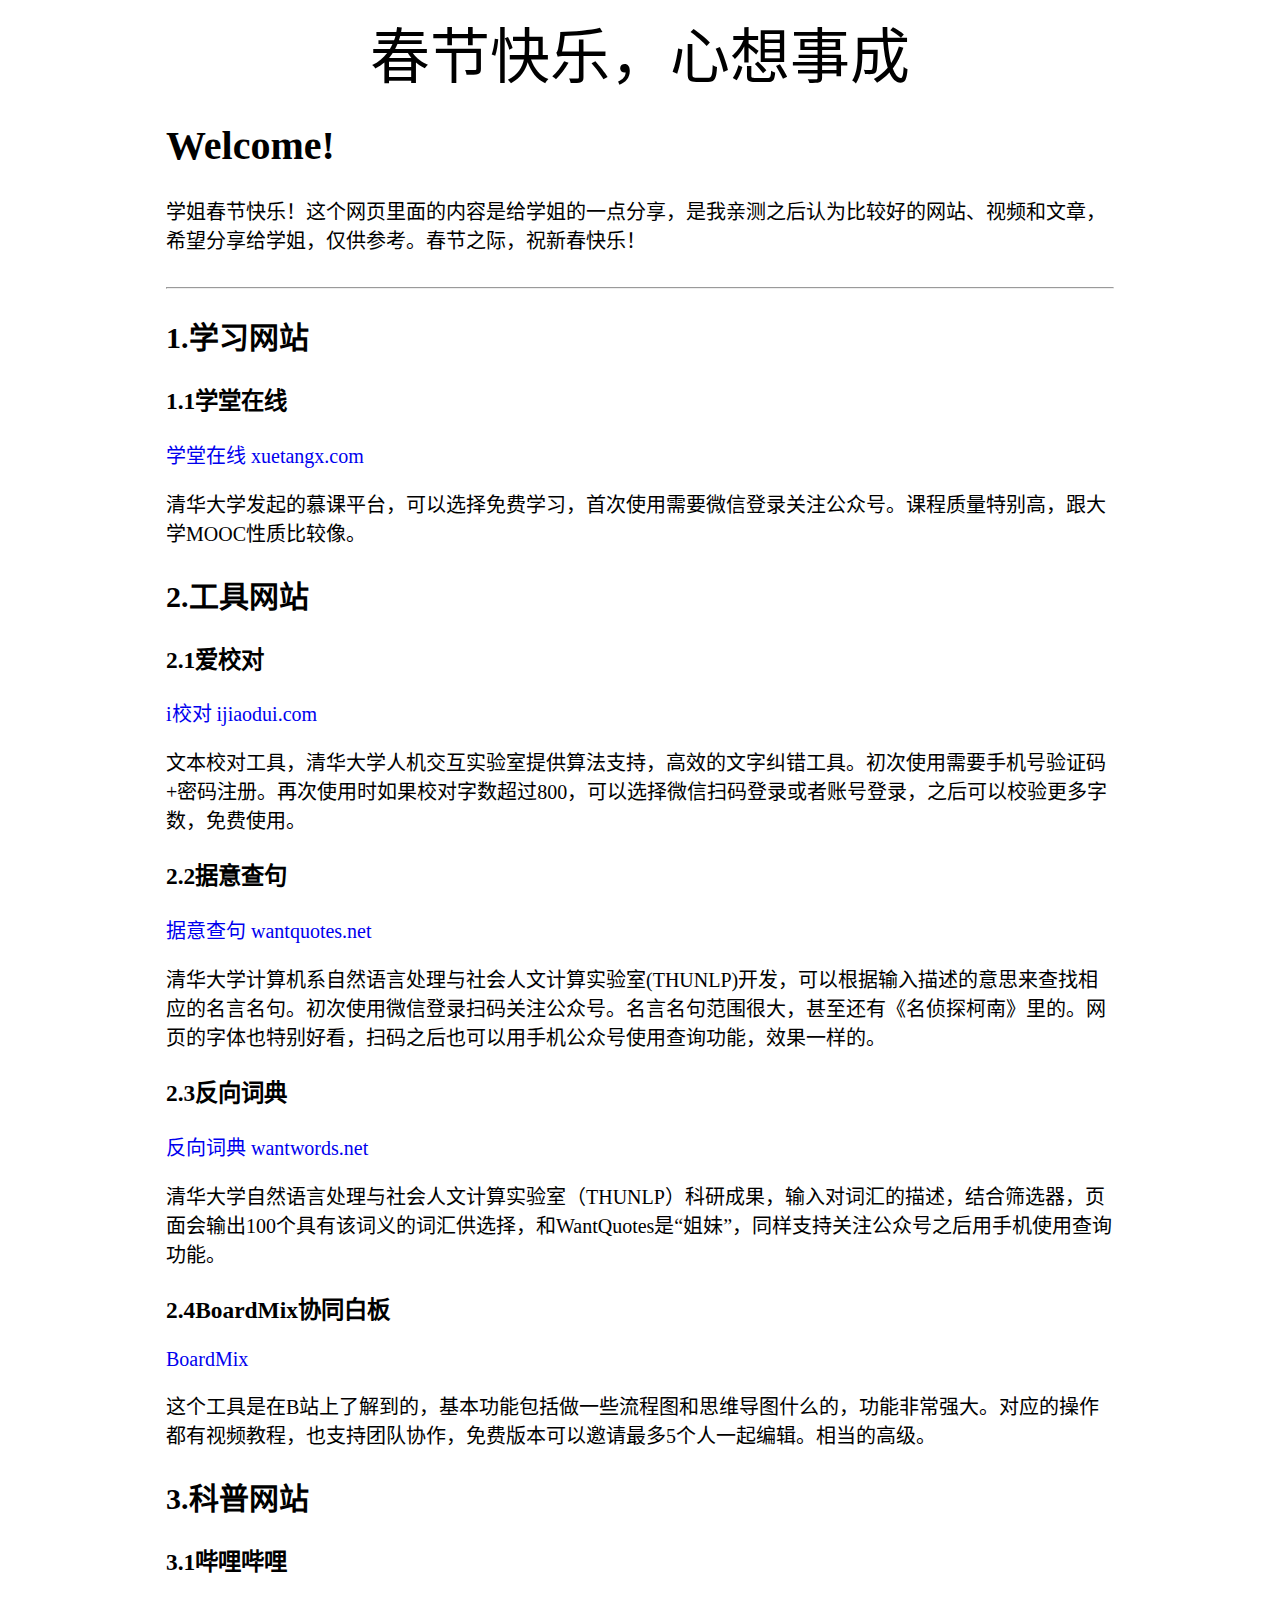
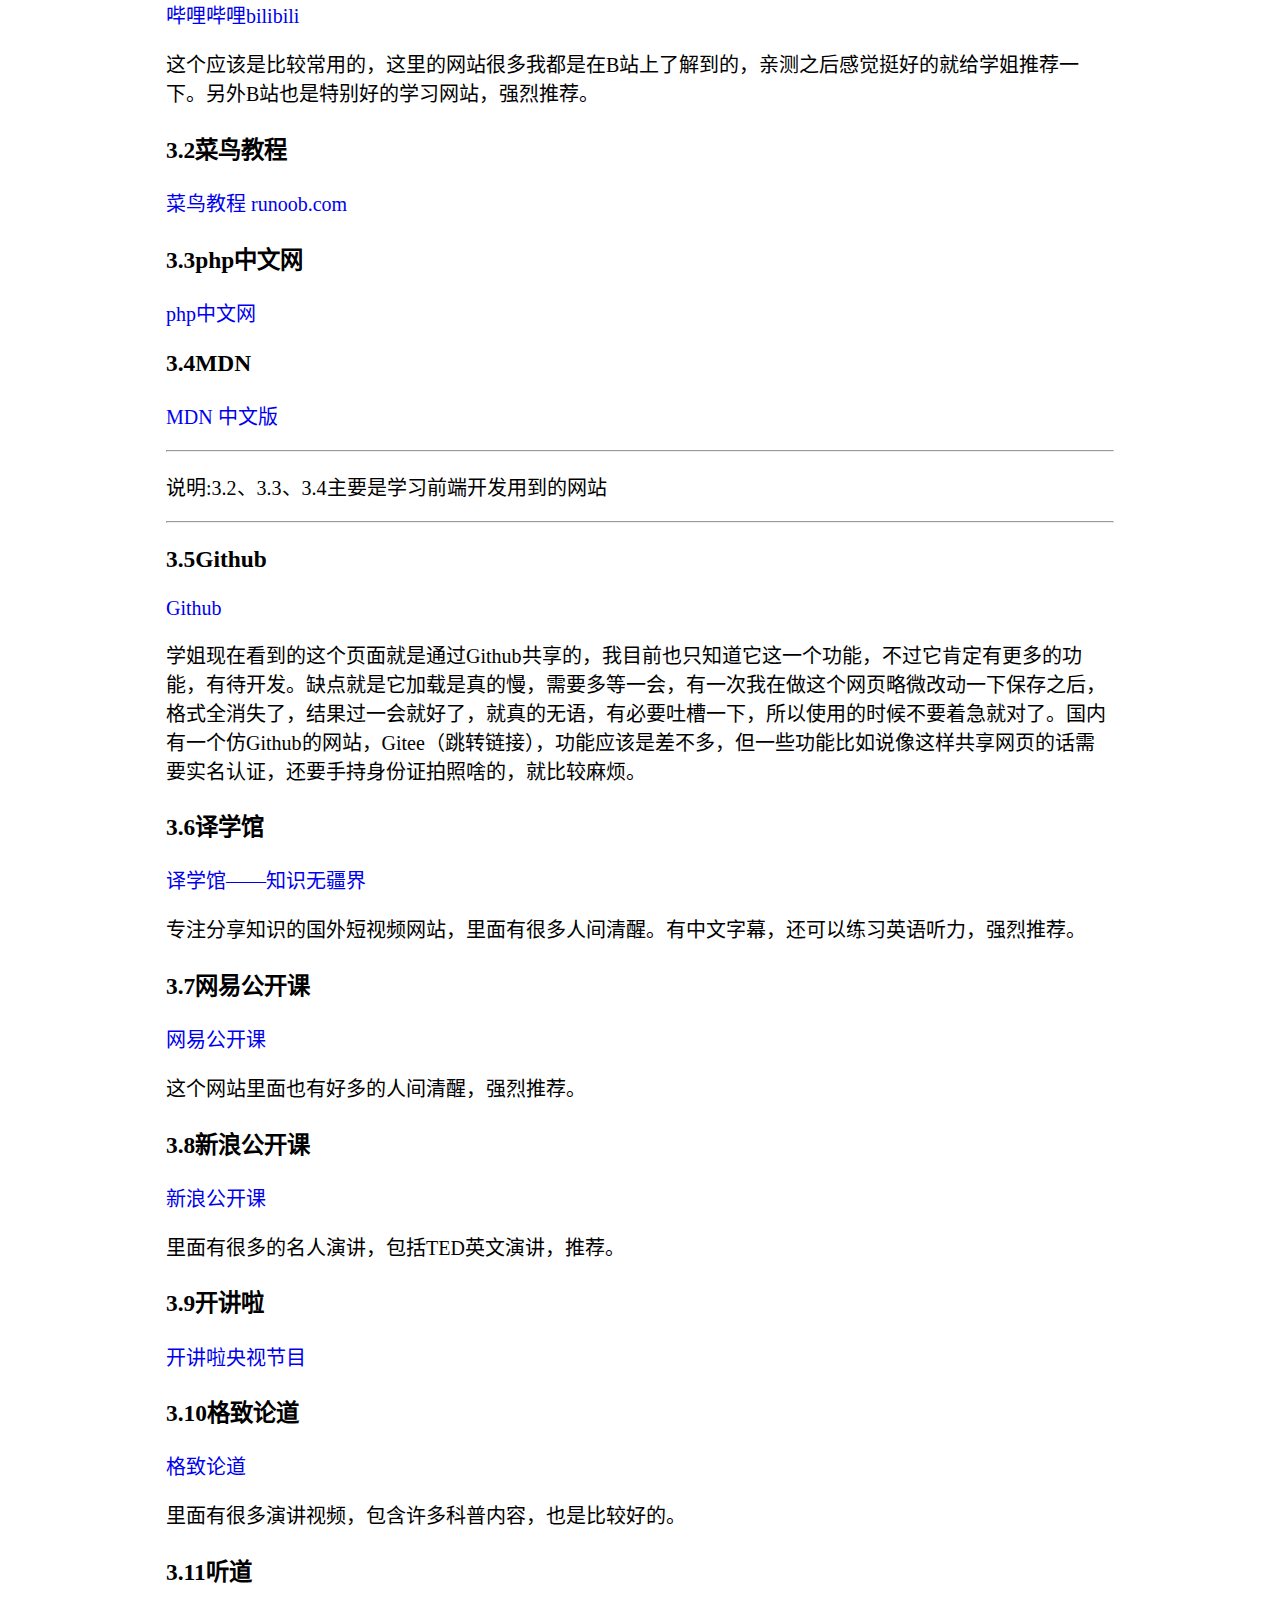
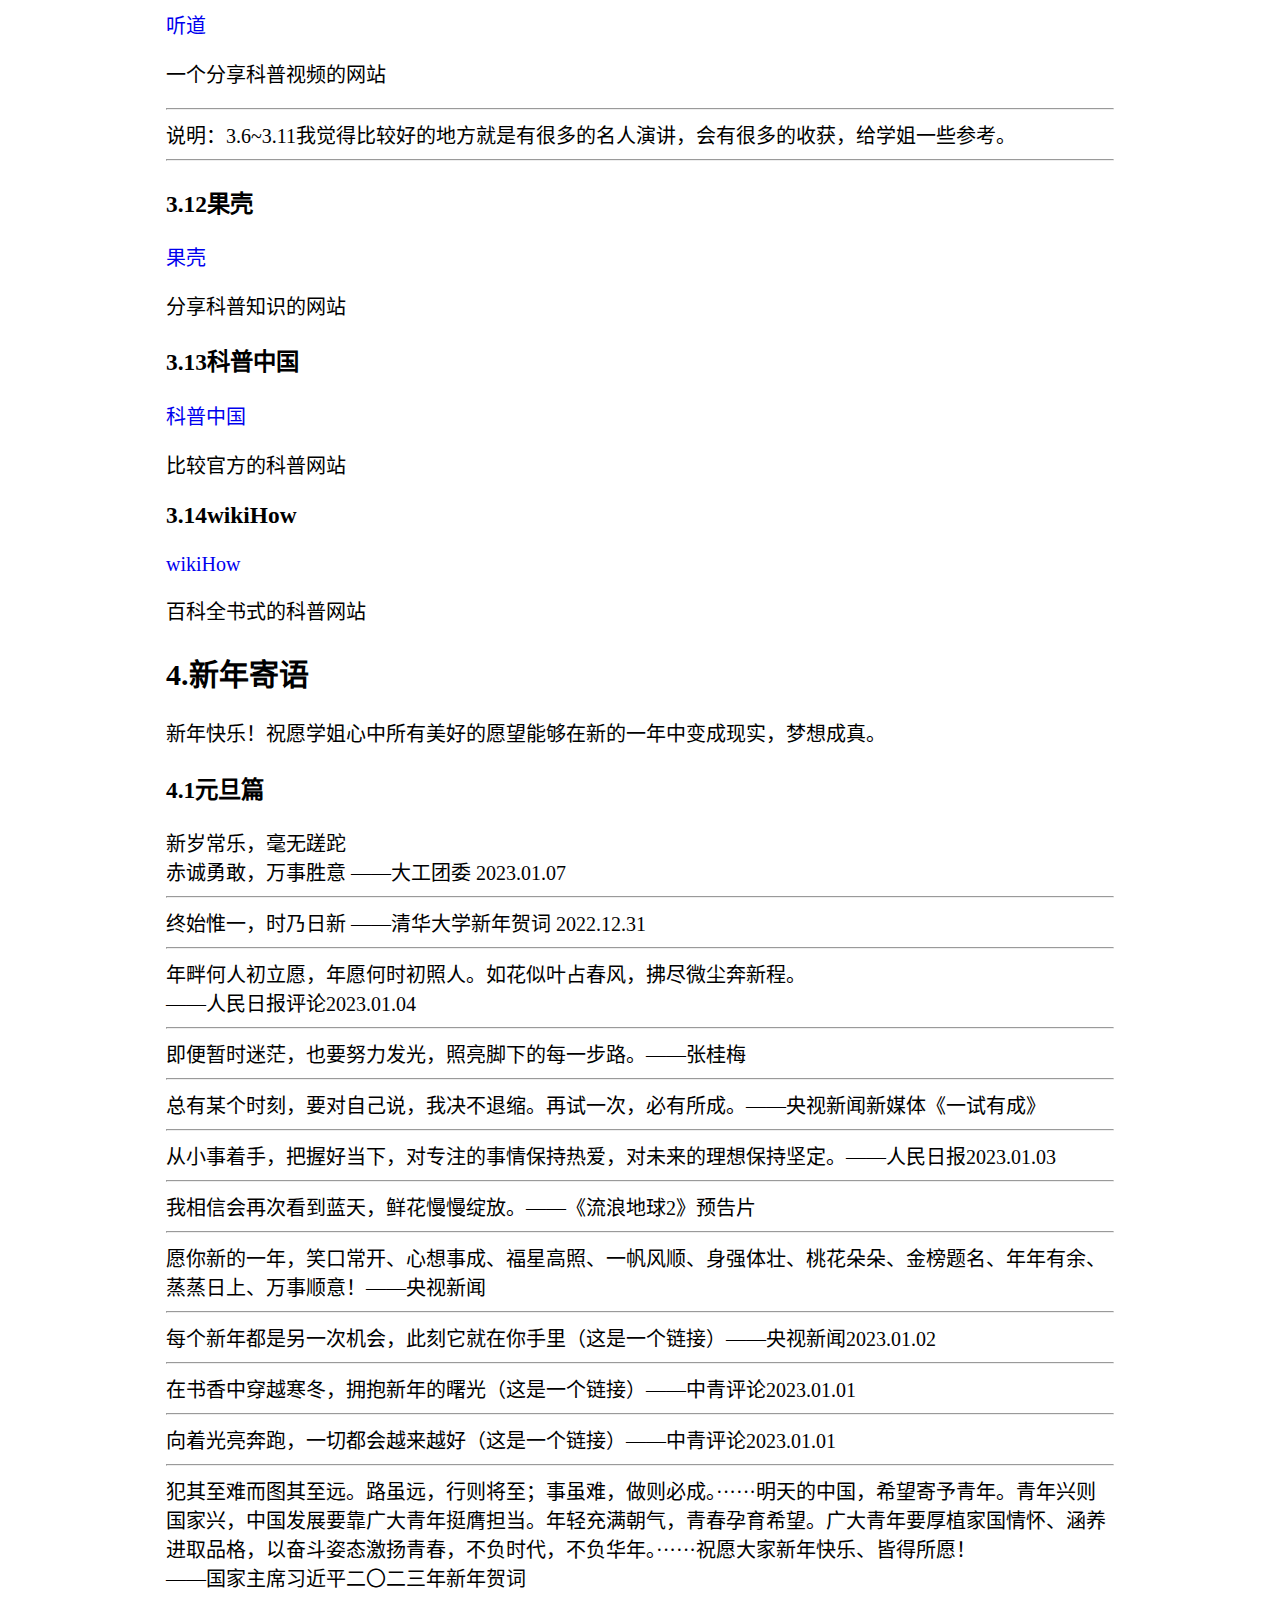
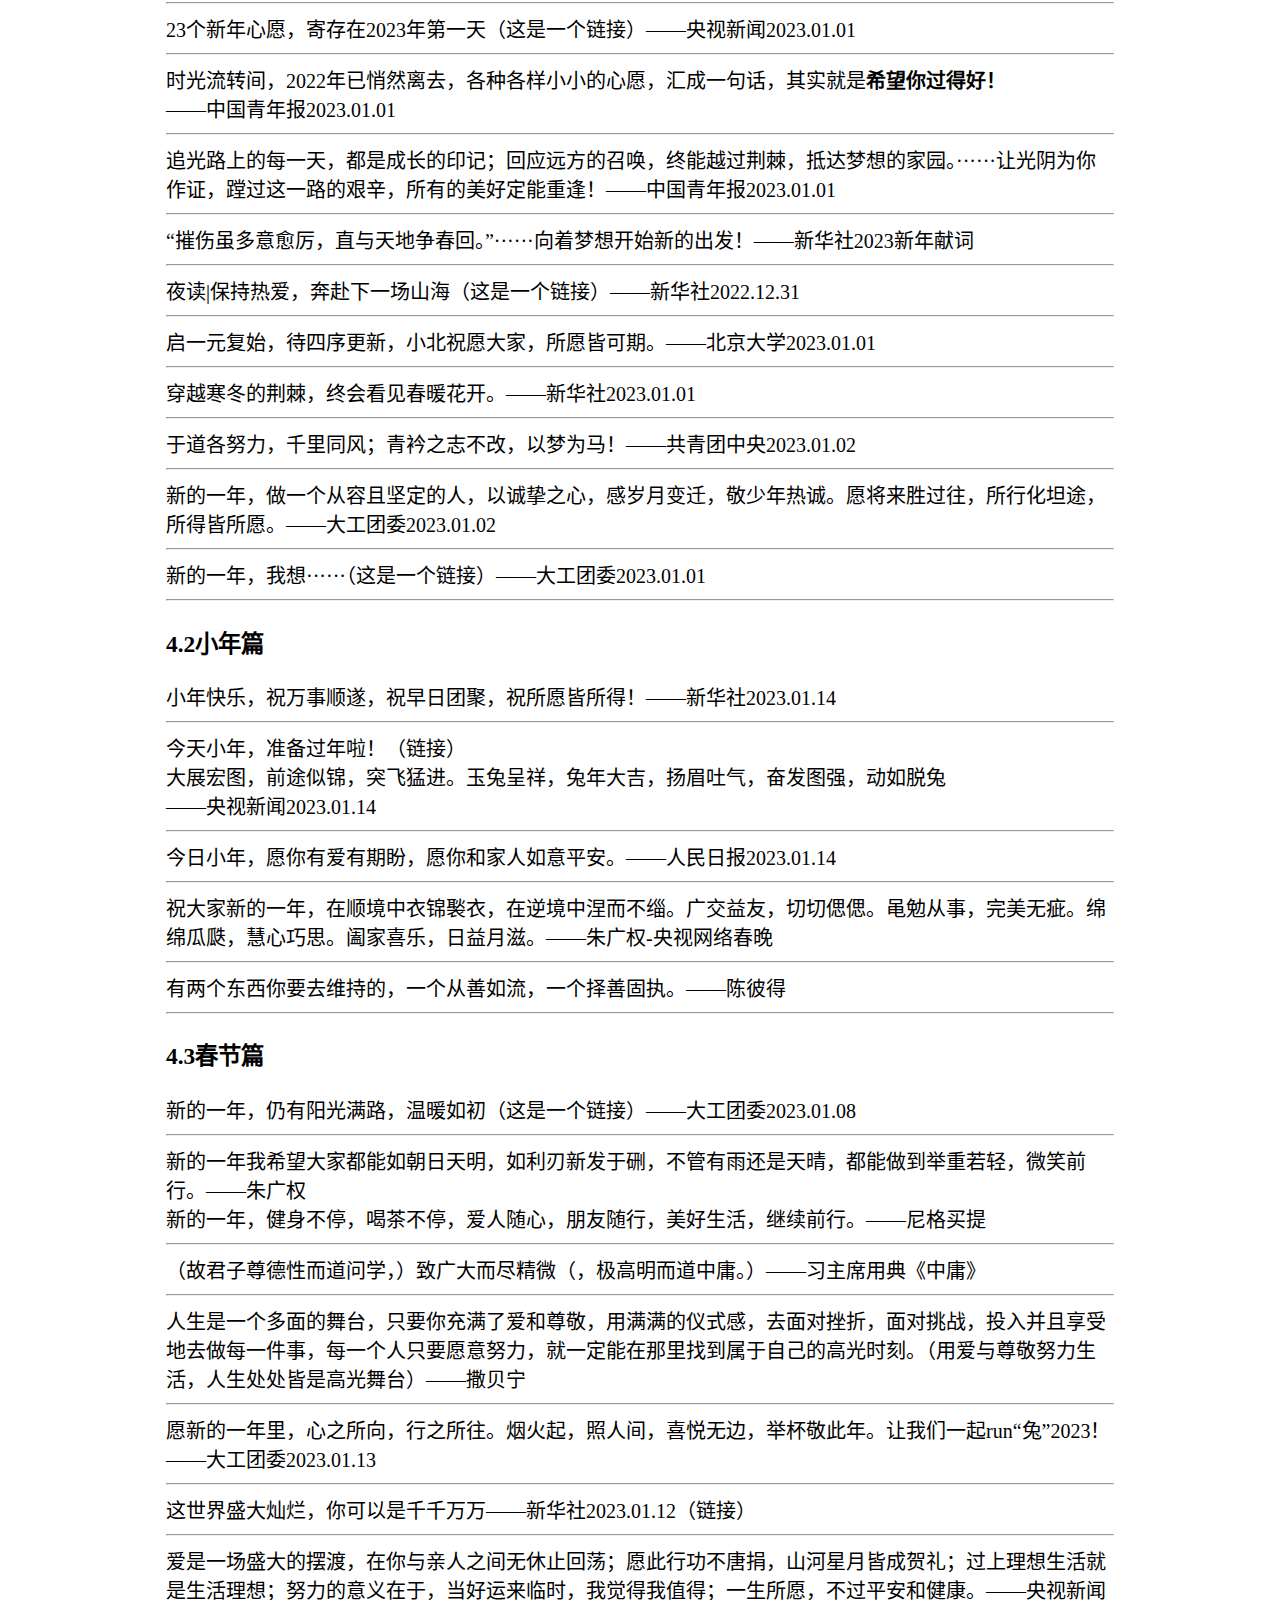
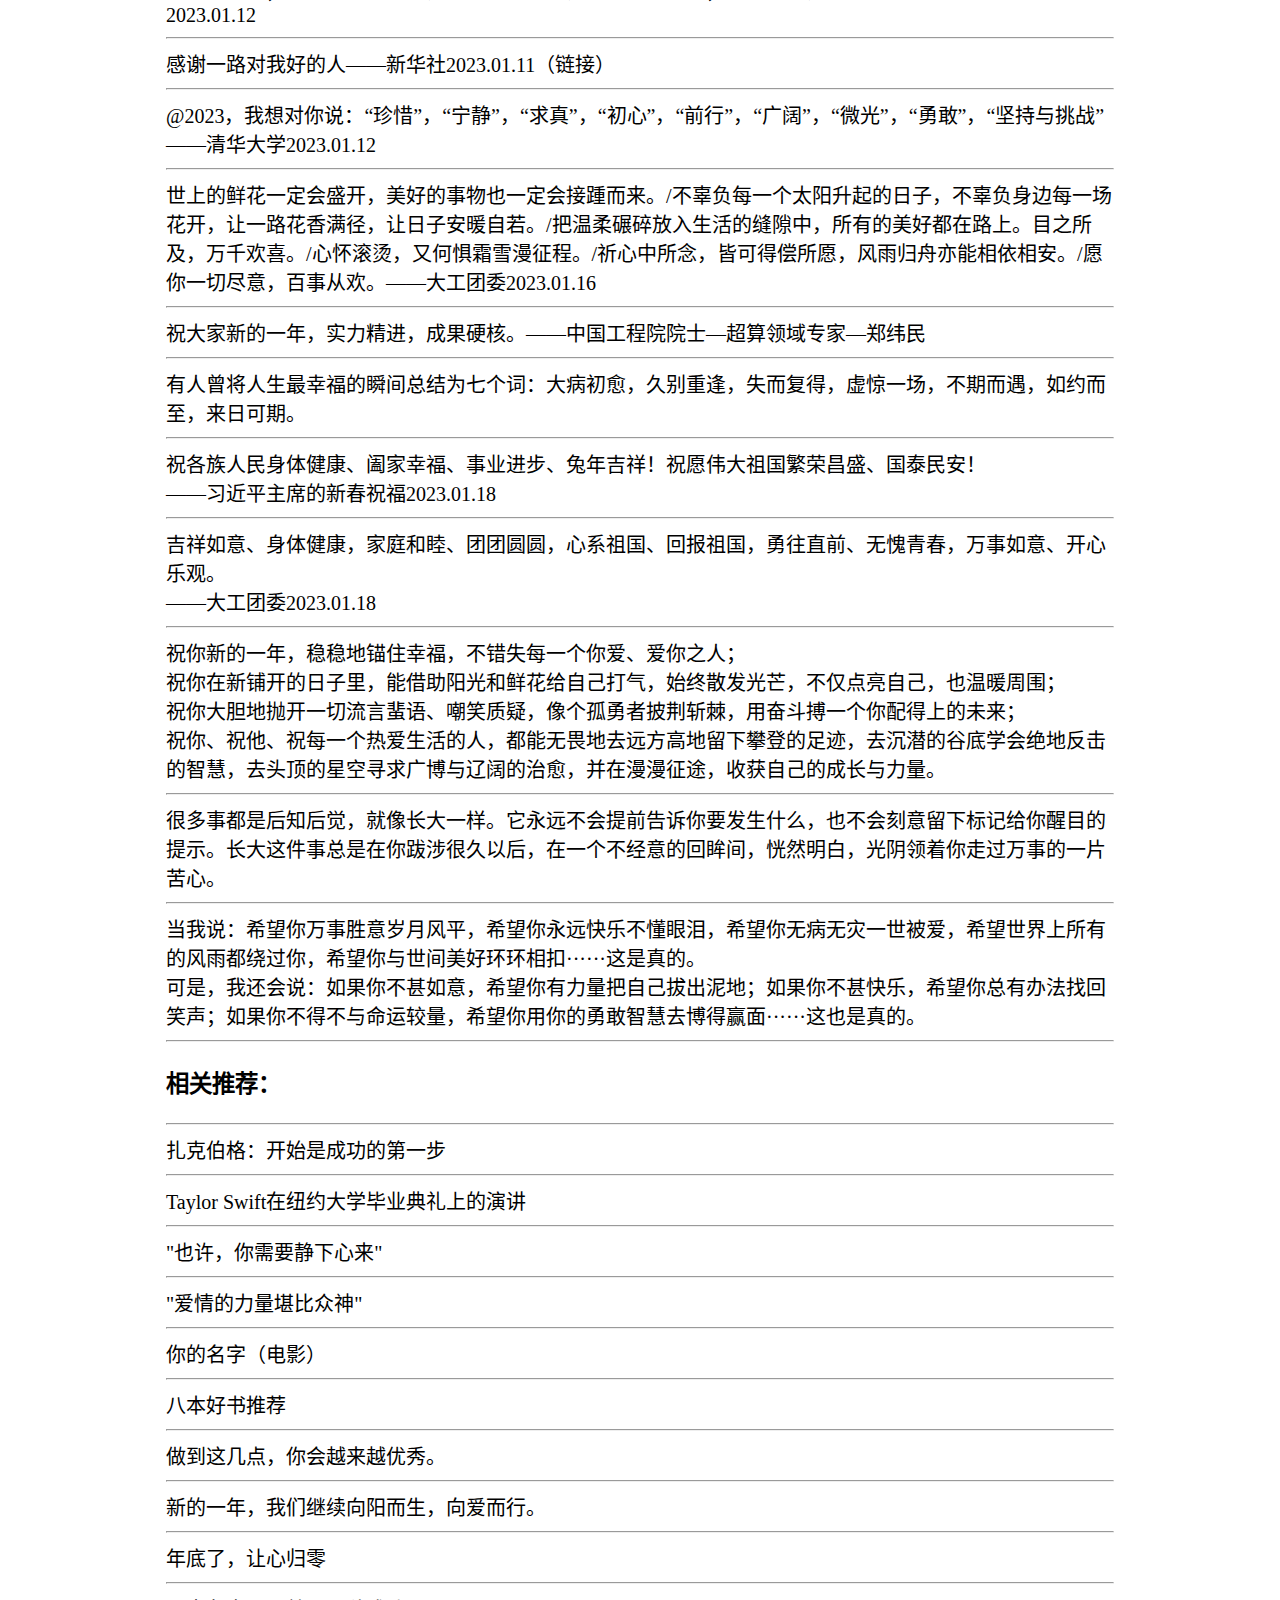
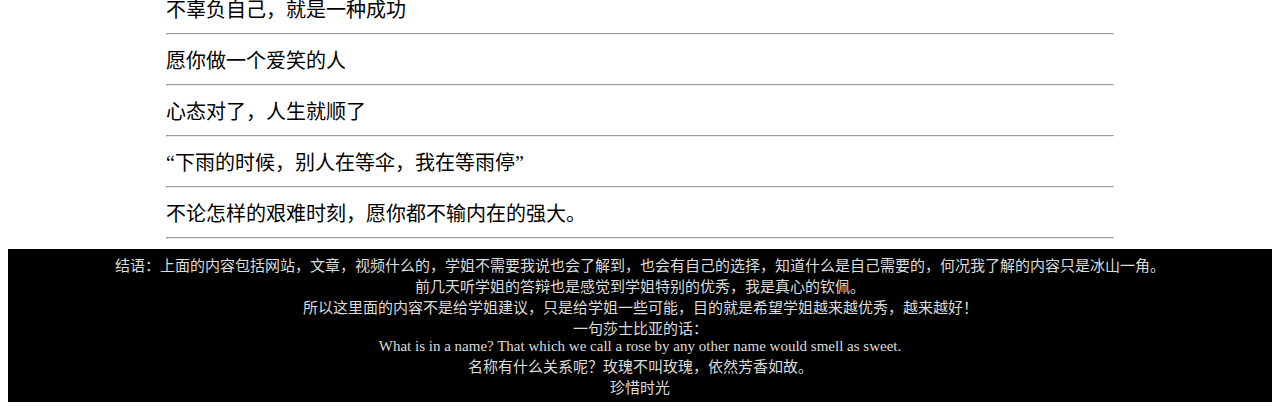
<file: 春节快乐.html>
<!DOCTYPE html>
<html lang="zh-CN">
  <head>
    <meta charset="utf-8" />
    <meta http-equiv="X-UA-Compatible" content="IE=edge" />
    <meta name="viewport" content="width=device-width, initial-scale=1.0, user-scalable=no"/>
    <title>新年快乐</title>
    <meta name="author" content="珍惜，时光。" />
    <style>
body {
  font-size: 20px;
}

header {
  font-size: 60px;
  text-align:center;
  }


div{
  margin-top:10;
}
footer{
  height:fit-content;
  clear:both;
  background-color: black;
  color:gainsboro;
  font-size: 15px;
  text-align: center;
  padding:5px;
}
section{
  height:fit-content;
  width:75%;
    margin: auto;
}
a:link {
  text-decoration: none;
}
a:visited {
  text-decoration: none;
}
a:hover {
  text-decoration: underline;
}
a.one:link {
  text-decoration: none;
  color: black;
}
a.one:visited {
  text-decoration: none;
  color: black;
}
a.one:hover {
  text-decoration: underline;
  color: black;
}
    </style>
  </head>
  <body>
    
    <header>春节快乐，心想事成</header>
    <div >
      <section>
      <h1>Welcome!</h1>
      学姐春节快乐！这个网页里面的内容是给学姐的一点分享，是我亲测之后认为比较好的网站、视频和文章，希望分享给学姐，仅供参考。春节之际，祝新春快乐！ <br /><br/><hr>
    <h2>1.学习网站</h2>
      <h3>1.1学堂在线</h3>
      <p>
        <a href="https://www.xuetangx.com/" target="_blank"
          >学堂在线 xuetangx.com</a
        >
      </p>

      <p>
        清华大学发起的慕课平台，可以选择免费学习，首次使用需要微信登录关注公众号。课程质量特别高，跟大学MOOC性质比较像。
      </p>
      
    <h2>2.工具网站</h2>
      <h3>2.1爱校对</h3>
      <p>
        <a href="https://www.ijiaodui.com" target="_blank"
          >i校对 ijiaodui.com</a
        >
      </p>
      <p>
        文本校对工具，清华大学人机交互实验室提供算法支持，高效的文字纠错工具。初次使用需要手机号验证码+密码注册。再次使用时如果校对字数超过800，可以选择微信扫码登录或者账号登录，之后可以校验更多字数，免费使用。
        <br />
      </p>
      <h3>2.2据意查句</h3>
      <p>
        <a href="https://wantquotes.net/" target="_blank"
          >据意查句 wantquotes.net</a
        >
      </p>
<p>清华大学计算机系自然语言处理与社会人文计算实验室(THUNLP)开发，可以根据输入描述的意思来查找相应的名言名句。初次使用微信登录扫码关注公众号。名言名句范围很大，甚至还有《名侦探柯南》里的。网页的字体也特别好看，扫码之后也可以用手机公众号使用查询功能，效果一样的。</p>
      <h3>2.3反向词典</h3>
      <p>
        <a href="https://wantwords.net/" target="_blank"
          >反向词典 wantwords.net</a
        >
      </p>
      <p>清华大学自然语言处理与社会人文计算实验室（THUNLP）科研成果，输入对词汇的描述，结合筛选器，页面会输出100个具有该词义的词汇供选择，和WantQuotes是“姐妹”，同样支持关注公众号之后用手机使用查询功能。</p>
<h3>2.4BoardMix协同白板</h3>
<p><a href="https://boardmix.cn/"target="_blank">BoardMix</a></p>
<p>这个工具是在B站上了解到的，基本功能包括做一些流程图和思维导图什么的，功能非常强大。对应的操作都有视频教程，也支持团队协作，免费版本可以邀请最多5个人一起编辑。相当的高级。</p>

 
<h2>3.科普网站</h2>
      <h3>3.1哔哩哔哩</h3>
      <p><a href="https://www.bilibili.com/" target="_blank">哔哩哔哩bilibili</a></p>
      <p>这个应该是比较常用的，这里的网站很多我都是在B站上了解到的，亲测之后感觉挺好的就给学姐推荐一下。另外B站也是特别好的学习网站，强烈推荐。</p>
      <h3>3.2菜鸟教程</h2>
      <p>
        <a href="https://www.runoob.com/" target="_blank"
          >菜鸟教程 runoob.com</a
        >
      </p>
     
     
<h3>3.3php中文网</h3>
<p><a href="https://www.php.cn/"target="_blank">php中文网</a></p>

      <h3>3.4MDN</h3>
      <p><a href="https://developer.mozilla.org/zh-CN/"target="_blank">MDN 中文版</a></p>
     
      <hr>
      <p>说明:3.2、3.3、3.4主要是学习前端开发用到的网站</p>
      <hr>
      <h3>3.5Github</h3>
      <p><a href="https://github.com/"target="_blank">Github</a></p>
      <p>学姐现在看到的这个页面就是通过Github共享的，我目前也只知道它这一个功能，不过它肯定有更多的功能，有待开发。缺点就是它加载是真的慢，需要多等一会，有一次我在做这个网页略微改动一下保存之后，格式全消失了，结果过一会就好了，就真的无语，有必要吐槽一下，所以使用的时候不要着急就对了。国内有一个仿Github的网站，<a href="https://gitee.com/" target="_blank" class="one">Gitee</a>（跳转链接），功能应该是差不多，但一些功能比如说像这样共享网页的话需要实名认证，还要手持身份证拍照啥的，就比较麻烦。</p>
     <h3>3.6译学馆</h3>
     <p><a href="https://www.yxgapp.com/"target="_blank">译学馆——知识无疆界</a></p>
     <p>专注分享知识的国外短视频网站，里面有很多人间清醒。有中文字幕，还可以练习英语听力，强烈推荐。</p>      
     <h3>3.7网易公开课</h3>
     <p><a href="https://open.163.com/"target="_blank">网易公开课</a></p>
     <p>这个网站里面也有好多的人间清醒，强烈推荐。</p>
     <h3>3.8新浪公开课</h3>
     <p><a href="https://open.sina.com.cn/"target="_blank">新浪公开课</a></p>
     <p>里面有很多的名人演讲，包括TED英文演讲，推荐。</p>
     <h3>3.9开讲啦</h3>
     <p><a href="https://tv.cctv.com/lm/kjl/"target="_blank">开讲啦央视节目</a></p>
     <h3>3.10格致论道</h3>
     <p><a href="http://self.org.cn/"target="_blank">格致论道</a></p>
     <p>里面有很多演讲视频，包含许多科普内容，也是比较好的。</p>
     <h3>3.11听道</h3>
     <p><a href="http://www.tndao.com/"target="_blank">听道</a></p>
     <p>一个分享科普视频的网站</p>
     
     <hr>说明：3.6~3.11我觉得比较好的地方就是有很多的名人演讲，会有很多的收获，给学姐一些参考。<hr>
     <h3>3.12果壳</h3>
     <p><a href="https://www.guokr.com/"target="_blank">果壳</a></p>
     <p>分享科普知识的网站</p>
     <h3>3.13科普中国</h3>
     <p><a href="https://www.kepuchina.cn/"target="_blank">科普中国</a></p>
     <p>比较官方的科普网站</p>
     <h3>3.14wikiHow</h3>
     <p><a href="https://zh.wikihow.com/"target="_blank">wikiHow</a></p>
     <p>百科全书式的科普网站</p>
     <h2>4.新年寄语</h2>
     <p>新年快乐！祝愿学姐心中所有美好的愿望能够在新的一年中变成现实，梦想成真。</p>
     <h3>4.1元旦篇</h3>
     <div class="zhufu" line-height: 35px;>
        新岁常乐，毫无蹉跎<br/>赤诚勇敢，万事胜意 ——大工团委 2023.01.07<br/><hr>终始惟一，时乃日新 ——清华大学新年贺词 2022.12.31<br/><hr>年畔何人初立愿，年愿何时初照人。如花似叶占春风，拂尽微尘奔新程。<br/>——人民日报评论2023.01.04<br/><hr>即便暂时迷茫，也要努力发光，照亮脚下的每一步路。——张桂梅<br/><hr>总有某个时刻，要对自己说，我决不退缩。再试一次，必有所成。——央视新闻新媒体《一试有成》<br/><hr>从小事着手，把握好当下，对专注的事情保持热爱，对未来的理想保持坚定。——人民日报2023.01.03    
        <br/><hr>我相信会再次看到蓝天，鲜花慢慢绽放。——《流浪地球2》预告片<br/><hr>愿你新的一年，笑口常开、心想事成、福星高照、一帆风顺、身强体壮、桃花朵朵、金榜题名、年年有余、蒸蒸日上、万事顺意！——央视新闻<br/><hr><a href="https://mp.weixin.qq.com/s/jRZ7isR4wTOQ4DZMiSR-RQ
" target="_blank" class="one">每个新年都是另一次机会，此刻它就在你手里（这是一个链接）</a>——央视新闻2023.01.02<br/><hr>
        <a href="https://mp.weixin.qq.com/s/VoDKAvwmEgWITTTz7PPfIA
" target="_blank" class="one">在书香中穿越寒冬，拥抱新年的曙光（这是一个链接）</a>——中青评论2023.01.01<br/><hr>
<a href="https://mp.weixin.qq.com/s/iF8V5uucvljKYeYB9o_ZJw
" target="_blank" class="one">向着光亮奔跑，一切都会越来越好（这是一个链接）</a>——中青评论2023.01.01<br/><hr>
犯其至难而图其至远。路虽远，行则将至；事虽难，做则必成。······明天的中国，希望寄予青年。青年兴则国家兴，中国发展要靠广大青年挺膺担当。年轻充满朝气，青春孕育希望。广大青年要厚植家国情怀、涵养进取品格，以奋斗姿态激扬青春，不负时代，不负华年。······祝愿大家新年快乐、皆得所愿！<br/>——国家主席习近平二〇二三年新年贺词<br/><hr>
<a href="https://mp.weixin.qq.com/s/njQYqk7Ypu7pn12jJkN3UA
" target="_blank" class="one">23个新年心愿，寄存在2023年第一天（这是一个链接）</a>——央视新闻2023.01.01<br/><hr>
时光流转间，2022年已悄然离去，各种各样小小的心愿，汇成一句话，其实就是<b>希望你过得好！</b><br/>——中国青年报2023.01.01<br/><hr>
追光路上的每一天，都是成长的印记；回应远方的召唤，终能越过荆棘，抵达梦想的家园。······让光阴为你作证，蹚过这一路的艰辛，所有的美好定能重逢！——中国青年报2023.01.01<br/><hr>
“摧伤虽多意愈厉，直与天地争春回。”······向着梦想开始新的出发！——新华社2023新年献词<br/><hr>
<a href="https://mp.weixin.qq.com/s/eOTFUTeYPZXuzcUfgeCa_g
" target="_blank" class="one">夜读|保持热爱，奔赴下一场山海（这是一个链接）</a>——新华社2022.12.31<br/><hr>
启一元复始，待四序更新，小北祝愿大家，所愿皆可期。——北京大学2023.01.01<br/><hr>
穿越寒冬的荆棘，终会看见春暖花开。——新华社2023.01.01<br/><hr>
于道各努力，千里同风；青衿之志不改，以梦为马！——共青团中央2023.01.02<br/><hr>
新的一年，做一个从容且坚定的人，以诚挚之心，感岁月变迁，敬少年热诚。愿将来胜过往，所行化坦途，所得皆所愿。——大工团委2023.01.02<br/><hr>
<a href="https://mp.weixin.qq.com/s/CxBztjBgCfdl-mdR26EaWg
" target="_blank" class="one">新的一年，我想······（这是一个链接）</a>——大工团委2023.01.01<br/><hr>
<h3>4.2小年篇</h3>
小年快乐，祝万事顺遂，祝早日团聚，祝所愿皆所得！——新华社2023.01.14<br/><hr>
<a href="https://mp.weixin.qq.com/s/ReaVByX_t3ImG222Pi-maw"target="_blank"class="one">今天小年，准备过年啦！</a>（链接）<br/>大展宏图，前途似锦，突飞猛进。玉兔呈祥，兔年大吉，扬眉吐气，奋发图强，动如脱兔<br/>——央视新闻2023.01.14<br/><hr>
今日小年，愿你有爱有期盼，愿你和家人如意平安。——人民日报2023.01.14<br/><hr>
祝大家新的一年，在顺境中衣锦褧衣，在逆境中涅而不缁。广交益友，切切偲偲。黾勉从事，完美无疵。绵绵瓜瓞，慧心巧思。阖家喜乐，日益月滋。——朱广权-央视网络春晚<br/><hr>
有两个东西你要去维持的，一个从善如流，一个择善固执。——陈彼得<br/><hr>
<h3>4.3春节篇</h3>
<a href="https://mp.weixin.qq.com/s/okQ6iANwh_o8HtKQHDI8Yg"target="_blank"class="one">新的一年，仍有阳光满路，温暖如初（这是一个链接）</a>——大工团委2023.01.08<br/><hr>
新的一年我希望大家都能如朝日天明，如利刃新发于硎，不管有雨还是天晴，都能做到举重若轻，微笑前行。——朱广权<br/>新的一年，健身不停，喝茶不停，爱人随心，朋友随行，美好生活，继续前行。——尼格买提<br/><hr>
（故君子尊德性而道问学，）致广大而尽精微（，极高明而道中庸。）——习主席用典《中庸》<br/><hr>
人生是一个多面的舞台，只要你充满了爱和尊敬，用满满的仪式感，去面对挫折，面对挑战，投入并且享受地去做每一件事，每一个人只要愿意努力，就一定能在那里找到属于自己的高光时刻。（用爱与尊敬努力生活，人生处处皆是高光舞台）——撒贝宁<br/><hr>
愿新的一年里，心之所向，行之所往。烟火起，照人间，喜悦无边，举杯敬此年。让我们一起run“兔”2023！——大工团委2023.01.13<br/><hr>
<a href="https://mp.weixin.qq.com/s/5WydUFzWoUT0jPCvuwW2GQ"target="_blank"class="one">这世界盛大灿烂，你可以是千千万万</a>——新华社2023.01.12（链接）<br/><hr>
爱是一场盛大的摆渡，在你与亲人之间无休止回荡；愿此行功不唐捐，山河星月皆成贺礼；过上理想生活就是生活理想；努力的意义在于，当好运来临时，我觉得我值得；一生所愿，不过平安和健康。——央视新闻2023.01.12<br/><hr>
<a href="https://mp.weixin.qq.com/s/sl6BetH5jyUsU6dCPNH0fw"target="_blank"class="one">感谢一路对我好的人</a>——新华社2023.01.11（链接）<br/><hr>
@2023，我想对你说：“珍惜”，“宁静”，“求真”，“初心”，“前行”，“广阔”，“微光”，“勇敢”，“坚持与挑战”——清华大学2023.01.12<br/><hr>
世上的鲜花一定会盛开，美好的事物也一定会接踵而来。/不辜负每一个太阳升起的日子，不辜负身边每一场花开，让一路花香满径，让日子安暖自若。/把温柔碾碎放入生活的缝隙中，所有的美好都在路上。目之所及，万千欢喜。/心怀滚烫，又何惧霜雪漫征程。/祈心中所念，皆可得偿所愿，风雨归舟亦能相依相安。/愿你一切尽意，百事从欢。——大工团委2023.01.16<br/><hr>
祝大家新的一年，实力精进，成果硬核。——中国工程院院士—超算领域专家—郑纬民<br/><hr>
有人曾将人生最幸福的瞬间总结为七个词：大病初愈，久别重逢，失而复得，虚惊一场，不期而遇，如约而至，来日可期。<br/><hr>
祝各族人民身体健康、阖家幸福、事业进步、兔年吉祥！祝愿伟大祖国繁荣昌盛、国泰民安！<br/>——习近平主席的新春祝福2023.01.18<br/><hr>
吉祥如意、身体健康，家庭和睦、团团圆圆，心系祖国、回报祖国，勇往直前、无愧青春，万事如意、开心乐观。<br/>——大工团委2023.01.18<br/><hr>   
祝你新的一年，稳稳地锚住幸福，不错失每一个你爱、爱你之人；<br/>祝你在新铺开的日子里，能借助阳光和鲜花给自己打气，始终散发光芒，不仅点亮自己，也温暖周围；<br/>祝你大胆地抛开一切流言蜚语、嘲笑质疑，像个孤勇者披荆斩棘，用奋斗搏一个你配得上的未来；<br/>祝你、祝他、祝每一个热爱生活的人，都能无畏地去远方高地留下攀登的足迹，去沉潜的谷底学会绝地反击的智慧，去头顶的星空寻求广博与辽阔的治愈，并在漫漫征途，收获自己的成长与力量。<br/><hr>
很多事都是后知后觉，就像长大一样。它永远不会提前告诉你要发生什么，也不会刻意留下标记给你醒目的提示。长大这件事总是在你跋涉很久以后，在一个不经意的回眸间，恍然明白，光阴领着你走过万事的一片苦心。<br/><hr>
当我说：希望你万事胜意岁月风平，希望你永远快乐不懂眼泪，希望你无病无灾一世被爱，希望世界上所有的风雨都绕过你，希望你与世间美好环环相扣······这是真的。<br/>可是，我还会说：如果你不甚如意，希望你有力量把自己拔出泥地；如果你不甚快乐，希望你总有办法找回笑声；如果你不得不与命运较量，希望你用你的勇敢智慧去博得赢面······这也是真的。<br/><hr>      
       <h3>相关推荐：</h3><hr>
<a href="https://b23.tv/8cn09GL"target="_blank" class="one">扎克伯格：开始是成功的第一步</a><br/><hr>
<a href="https://b23.tv/6gDg5mZ"target="_blank" class="one">Taylor Swift在纽约大学毕业典礼上的演讲</a><br/><hr>
<a href="https://b23.tv/SuZWnSK"target="_blank" class="one">"也许，你需要静下心来"</a><br/><hr>
<a href="https://b23.tv/hDmDuQ8"target="_blank" class="one">"爱情的力量堪比众神"</a><br/><hr>
<a href="https://b23.tv/ep118250"target="_blank"class="one">你的名字（电影）</a><br/><hr>
<a href="https://mp.weixin.qq.com/s/pmfTGdhopHAeFLQYMk09pw"target="_blank"class="one">八本好书推荐</a><br/><hr>
<a href="https://mp.weixin.qq.com/s/8wIq2P98fT_ryJUUWx9ORw"target="_blank"class="one">做到这几点，你会越来越优秀。</a><br/><hr>
<a href="https://mp.weixin.qq.com/s/69PaMhR6-tjOEnPZqFP48Q"target="_blank"class="one">新的一年，我们继续向阳而生，向爱而行。</a><br/><hr>
<a href="https://mp.weixin.qq.com/s/MTvHKFdnDVwfr3Ebmp58xQ"target="_blank"class="one">年底了，让心归零</a><br/><hr>
<a href="https://mp.weixin.qq.com/s/RmL84nRPlIOGQvt8nkzoTA"target="_blank"class="one">不辜负自己，就是一种成功</a><br/><hr>
<a href="https://mp.weixin.qq.com/s/TcGTH7N6jONjwNUAaB-FGQ"target="_blank"class="one">愿你做一个爱笑的人</a><br/><hr>  
<a href="https://mp.weixin.qq.com/s/etdClLICVpzgY8qKz8gkAw"target="_blank"class="one">心态对了，人生就顺了</a><br/><hr>    
<a href="https://mp.weixin.qq.com/s/rPxdUp5ON3B5hX2etV0rDQ"target="_blank"class="one">“下雨的时候，别人在等伞，我在等雨停”</a><br/><hr>
<a href="https://mp.weixin.qq.com/s/Fo4Qgjtosa29iR1yTeOpQQ"target="_blank"class="one">不论怎样的艰难时刻，愿你都不输内在的强大。</a><br/><hr>     
       </section>

   
</div>
<footer>结语：上面的内容包括网站，文章，视频什么的，学姐不需要我说也会了解到，也会有自己的选择，知道什么是自己需要的，何况我了解的内容只是冰山一角。<br/>前几天听学姐的答辩也是感觉到学姐特别的优秀，我是真心的钦佩。<br/>所以这里面的内容不是给学姐建议，只是给学姐一些可能，目的就是希望学姐越来越优秀，越来越好！<br>一句莎士比亚的话：<br/>What is in a name? That which we call a rose by any other name would smell as sweet.<br/> 名称有什么关系呢？玫瑰不叫玫瑰，依然芳香如故。<br/>珍惜时光
</footer>

    
    

  </body>
 
</html>
</file>
